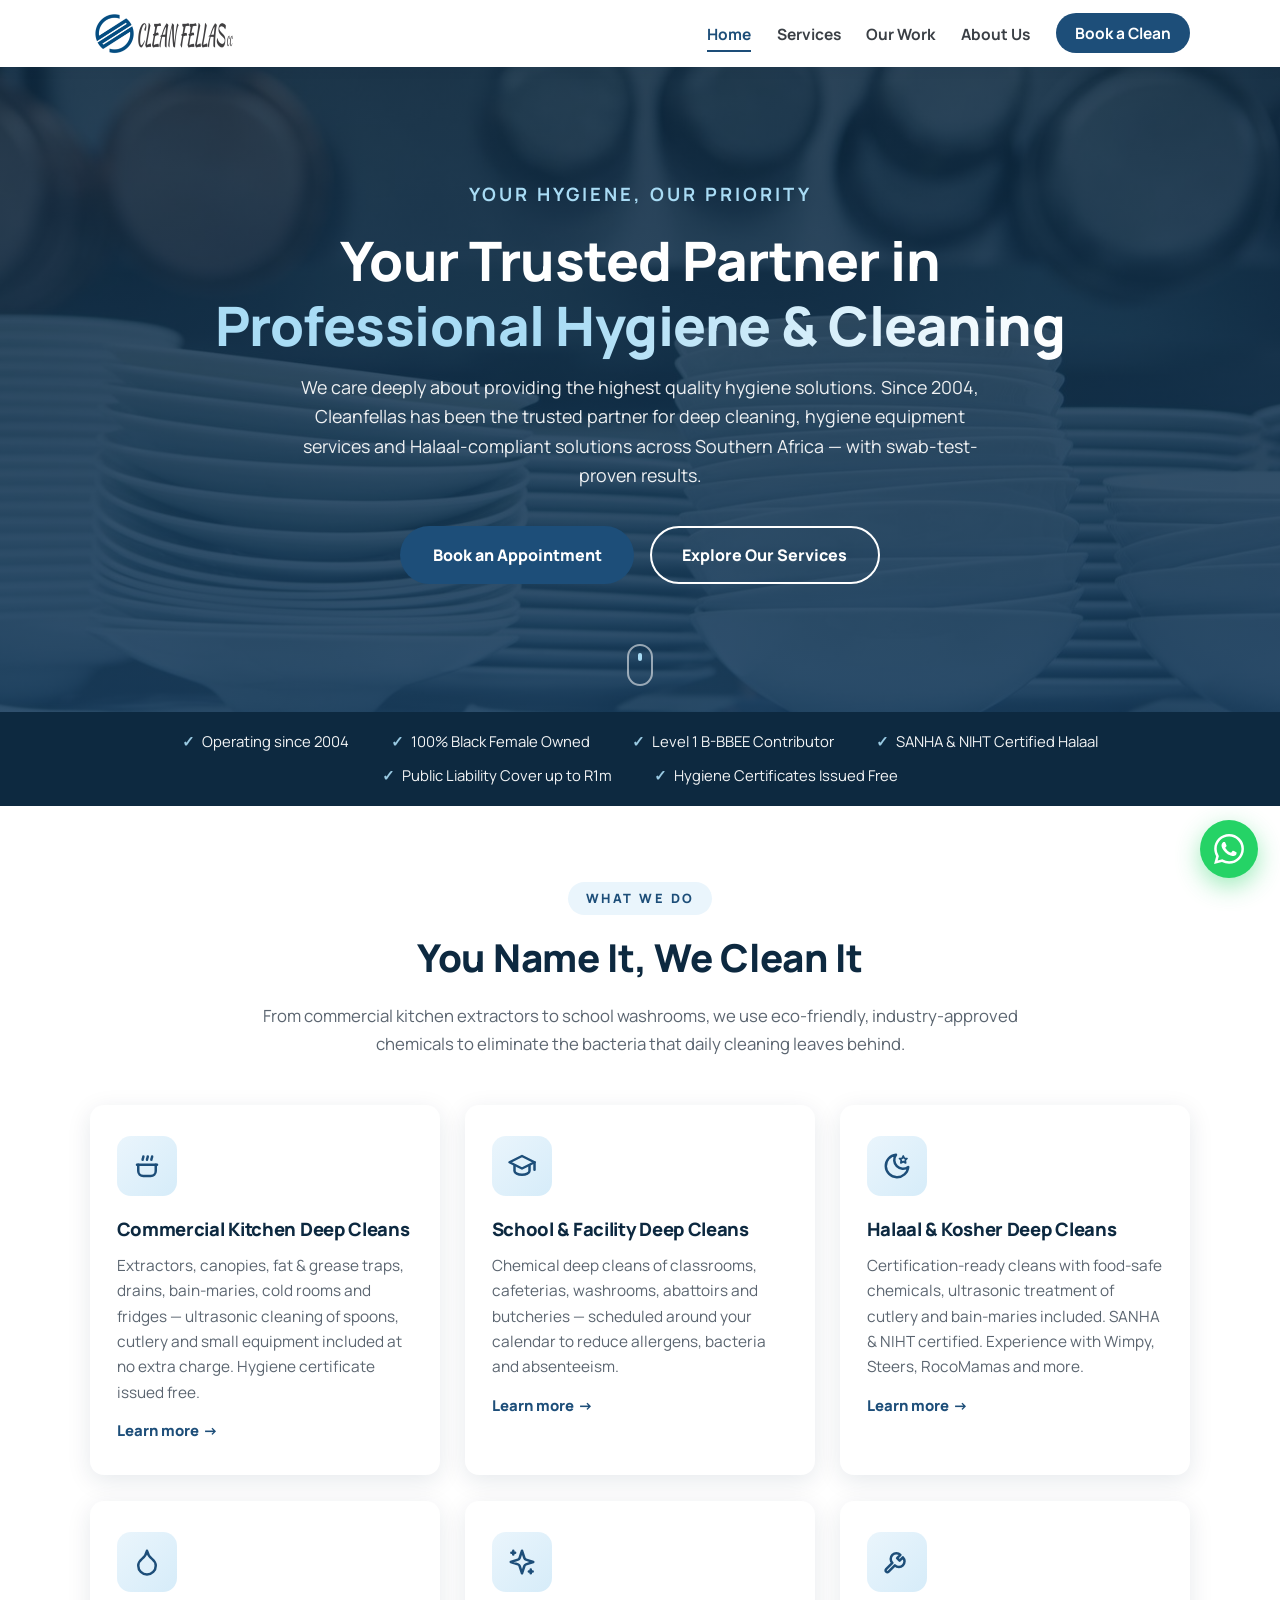
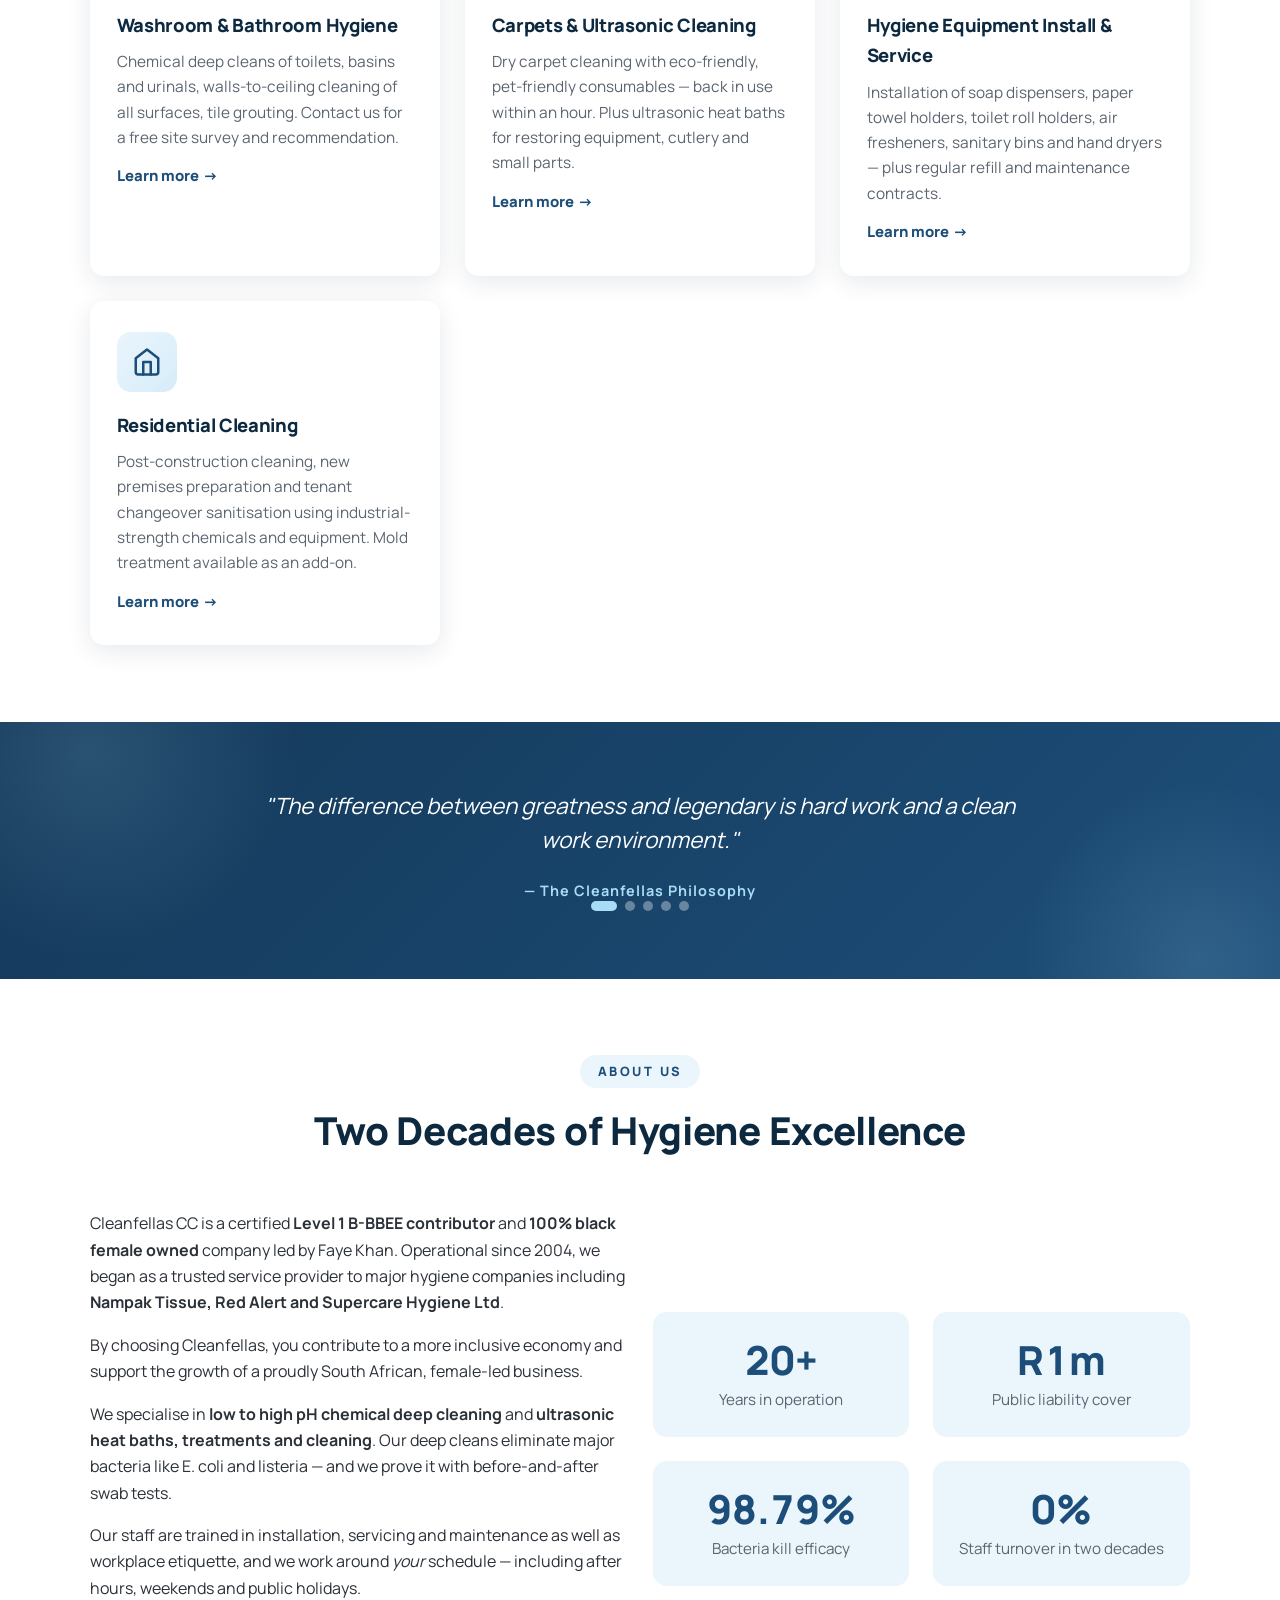
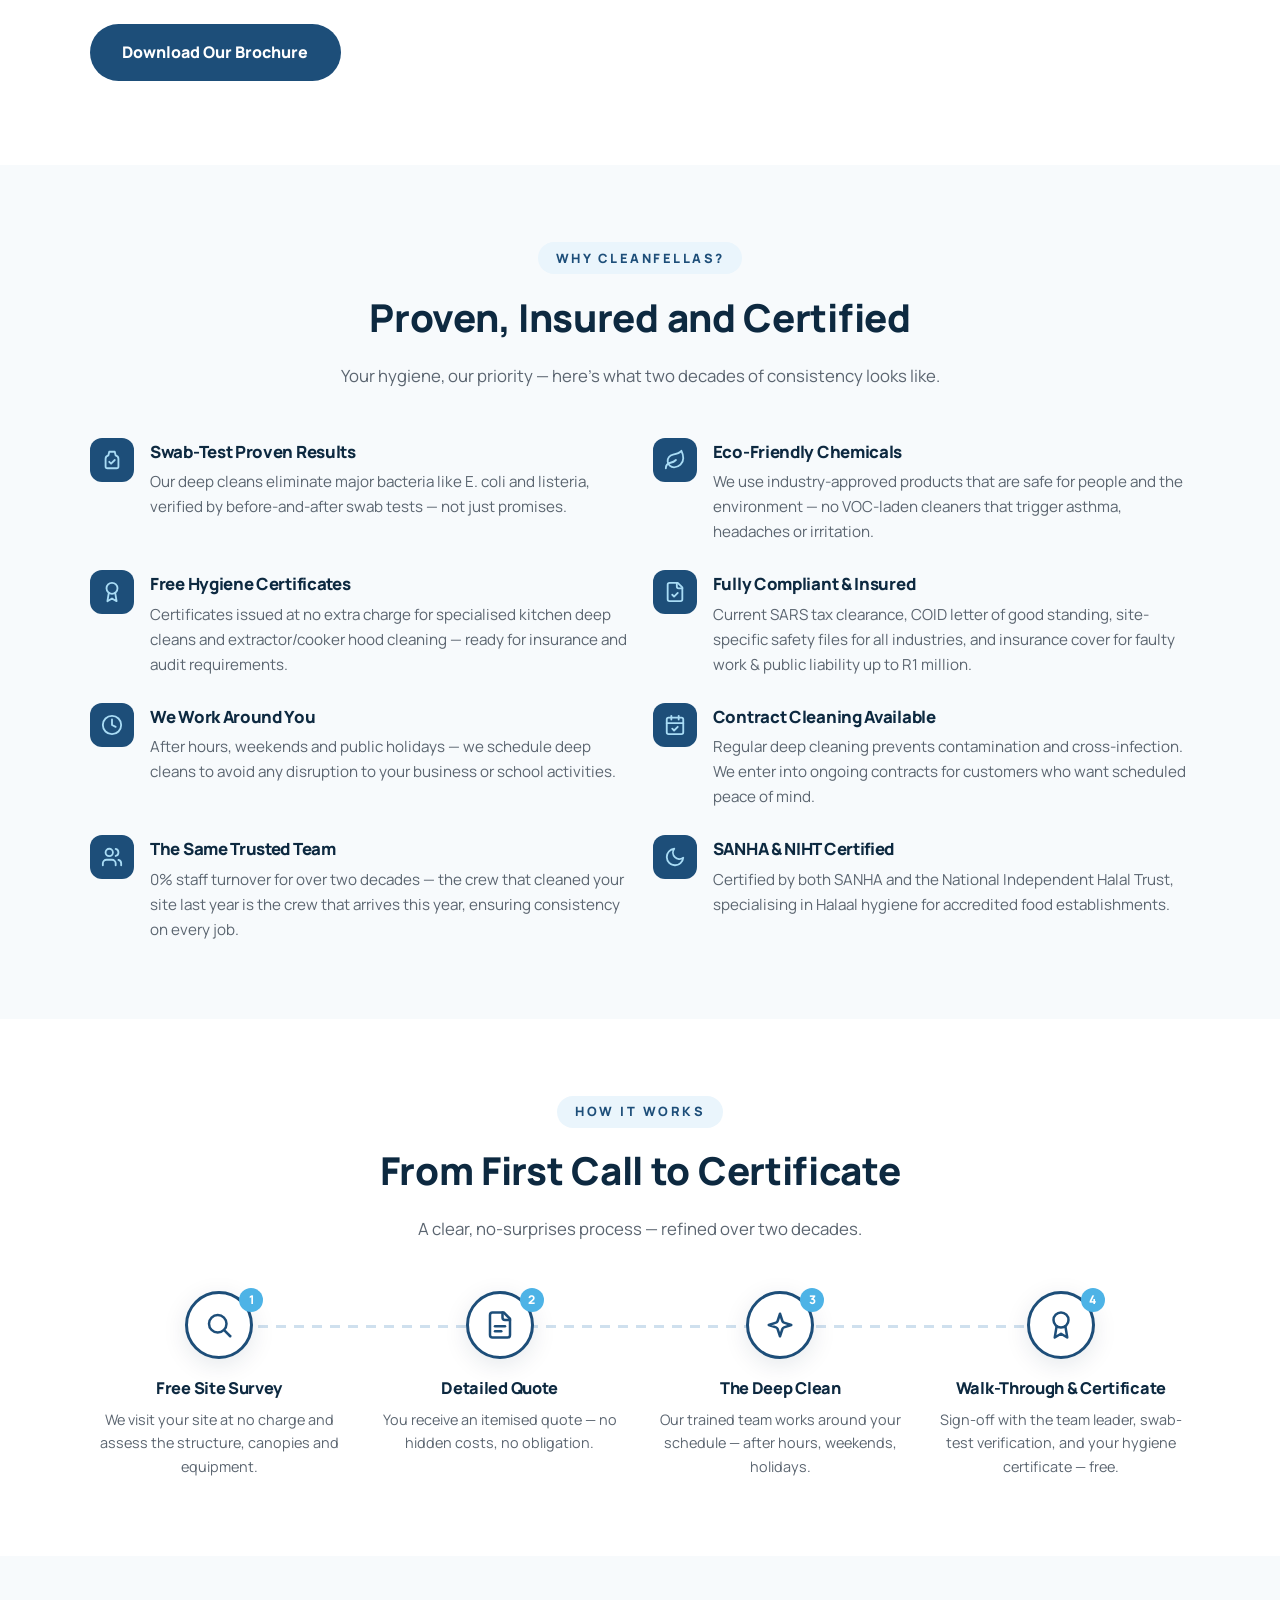
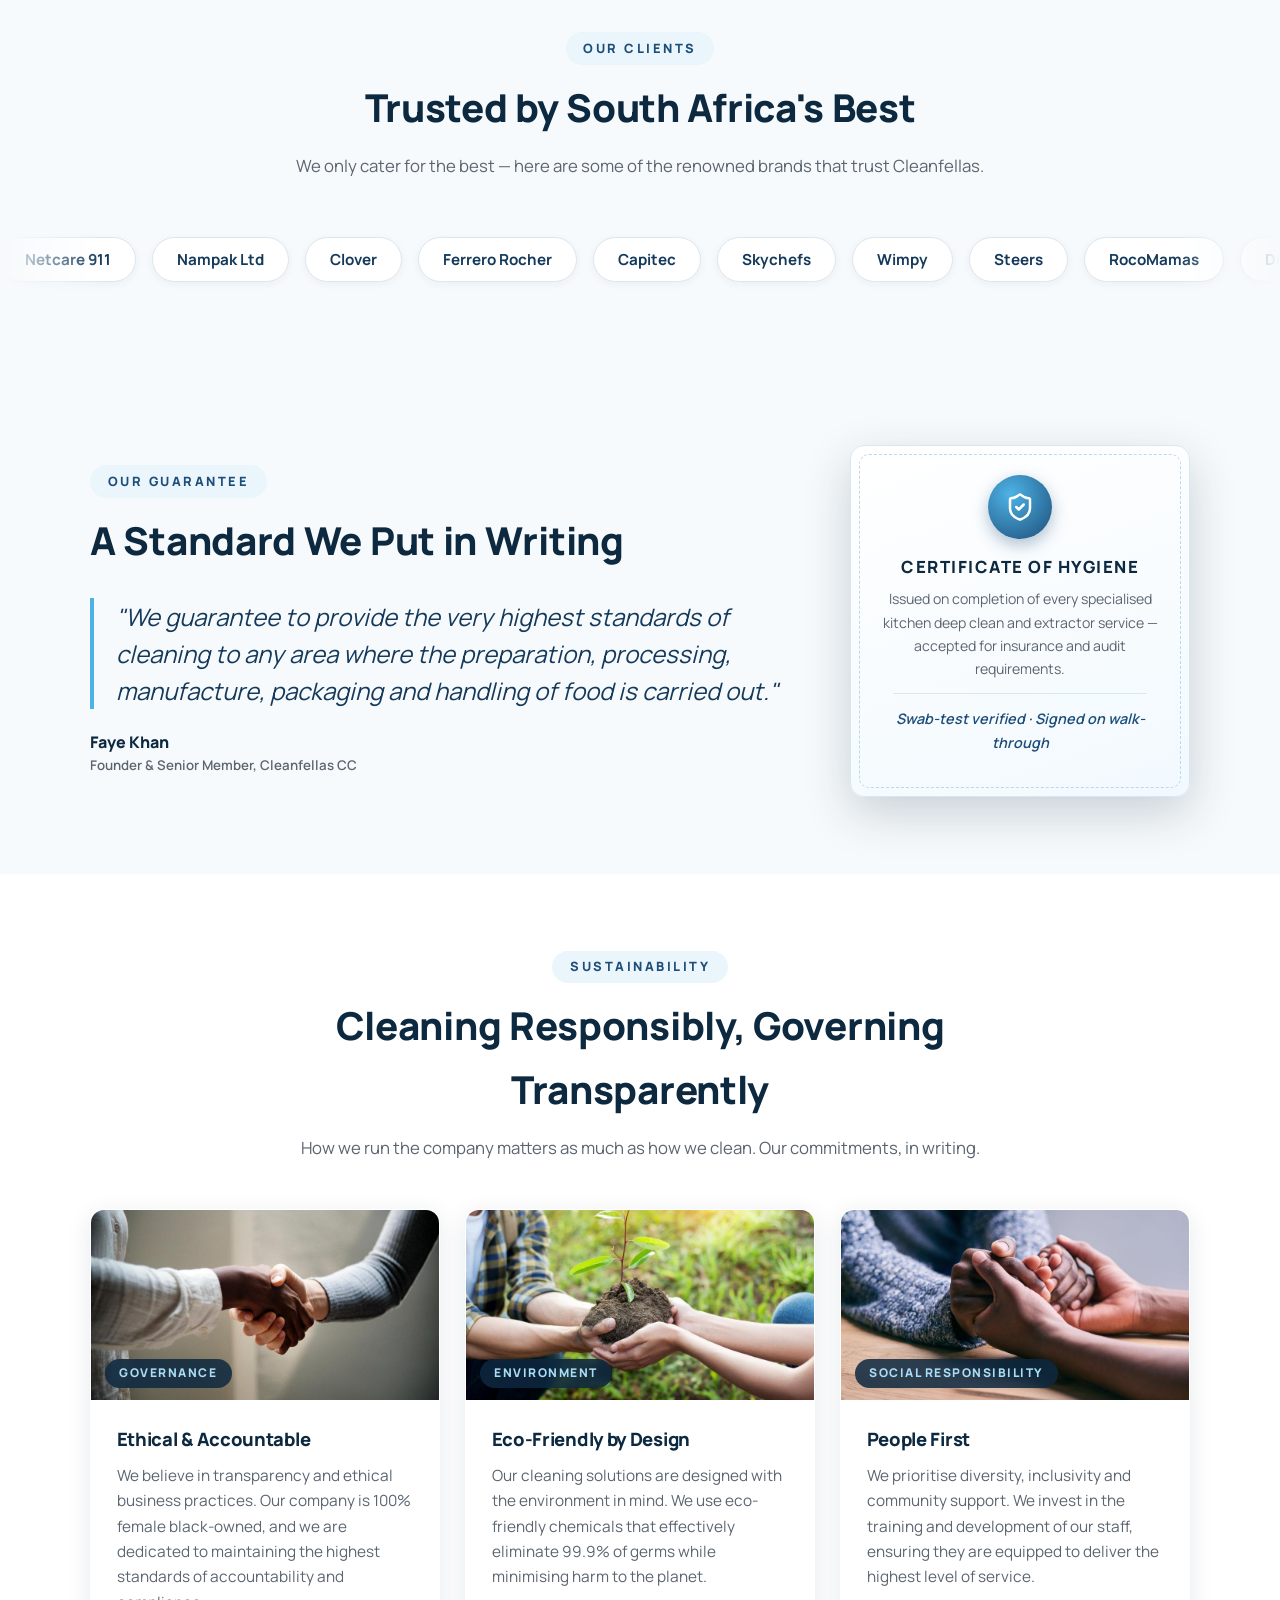
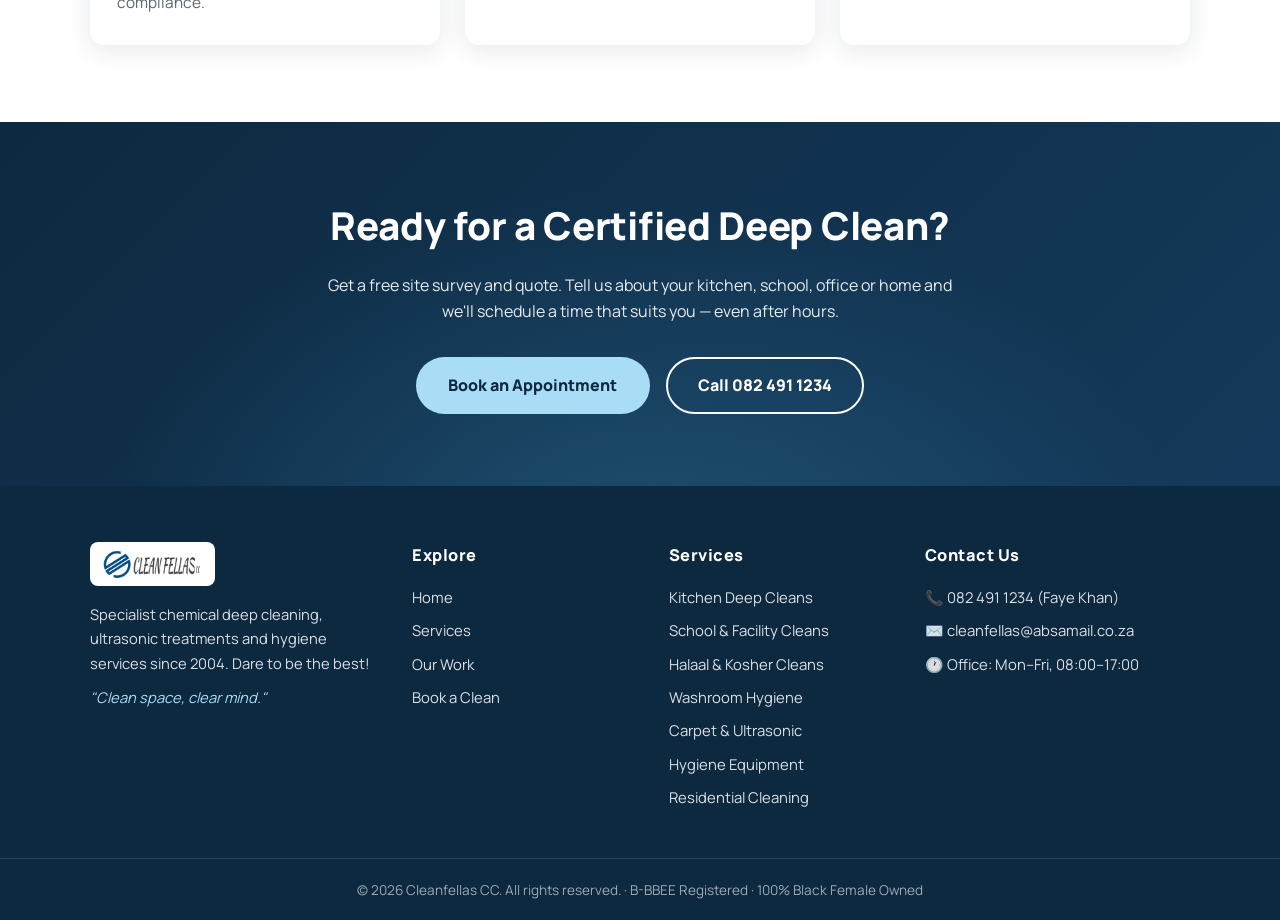
<file: website/index.html>
<!DOCTYPE html>
<html lang="en">
<head>
  <meta charset="UTF-8">
  <meta name="viewport" content="width=device-width, initial-scale=1.0">
  <!-- Google tag (gtag.js) -->
  <script async src="https://www.googletagmanager.com/gtag/js?id=G-QTN0TVMNST"></script>
  <script>
    window.dataLayer = window.dataLayer || [];
    function gtag(){dataLayer.push(arguments);}
    gtag('js', new Date());
    gtag('config', 'G-QTN0TVMNST');
    window.cfTrack = function (name, params) {
      window.dataLayer.push(Object.assign({ event: name }, params || {}));
    };
  </script>
  <script async src="https://www.googletagmanager.com/gtm.js?id=GTM-PLGRHM63"></script>
  <title>Cleanfellas CC | Deep Cleaning &amp; Hygiene Services — Benoni, Gauteng</title>
  <meta name="description" content="Cleanfellas CC — specialist chemical deep cleaning, hygiene equipment services and residential cleaning across Southern Africa since 2004. SANHA &amp; NIHT certified, Level 1 B-BBEE, 100% black female owned.">
  <meta name="keywords" content="deep cleaning Benoni, kitchen deep clean Gauteng, chemical deep clean, halaal deep clean SANHA NIHT, school deep cleaning, residential cleaning Gauteng, hygiene equipment services, extractor cleaning, Cleanfellas">
  <meta name="robots" content="index, follow">
  <meta name="geo.region" content="ZA-GP">
  <meta name="geo.placename" content="Benoni, Gauteng">
  <link rel="canonical" href="https://www.cleanfellas.co.za/">

  <!-- Open Graph -->
  <meta property="og:title" content="Cleanfellas CC | Deep Cleaning &amp; Hygiene Services, Benoni">
  <meta property="og:description" content="Trusted by Netcare 911, Nampak, Clover, Ferrero Rocher, Capitec and Skychefs. Chemical deep cleans and hygiene services since 2004.">
  <meta property="og:type" content="website">
  <meta property="og:url" content="https://www.cleanfellas.co.za/">
  <meta property="og:image" content="https://www.cleanfellas.co.za/assets/work-grill-after.jpg">
  <meta property="og:image:width" content="772">
  <meta property="og:image:height" content="1030">
  <meta property="og:site_name" content="Cleanfellas CC">
  <meta property="og:locale" content="en_ZA">

  <!-- Twitter Card -->
  <meta name="twitter:card" content="summary_large_image">
  <meta name="twitter:title" content="Cleanfellas CC | Deep Cleaning &amp; Hygiene Services, Benoni">
  <meta name="twitter:description" content="Specialist chemical deep cleaning, hygiene equipment services and residential cleaning across Southern Africa since 2004.">
  <meta name="twitter:image" content="https://www.cleanfellas.co.za/assets/work-grill-after.jpg">

  <link rel="icon" type="image/png" href="assets/logo-round.png">
  <link rel="preconnect" href="https://fonts.googleapis.com">
  <link rel="preconnect" href="https://fonts.gstatic.com" crossorigin>
  <link rel="dns-prefetch" href="//fonts.googleapis.com">
  <link rel="preload" as="image" href="assets/logo-horizontal.png">
  <link href="https://fonts.googleapis.com/css2?family=Manrope:wght@400;600;700;800&display=swap" rel="stylesheet">
  <link rel="stylesheet" href="css/style.css">

  <!-- Structured Data: LocalBusiness -->
  <script type="application/ld+json">
  {
    "@context": "https://schema.org",
    "@graph": [
      {
        "@type": ["LocalBusiness", "CleaningService"],
        "@id": "https://www.cleanfellas.co.za/#business",
        "name": "Cleanfellas CC",
        "description": "Specialist chemical deep cleaning, hygiene equipment installation and servicing, and residential cleaning across Southern Africa since 2004.",
        "url": "https://www.cleanfellas.co.za",
        "telephone": "+27824911234",
        "email": "cleanfellas@absamail.co.za",
        "openingHoursSpecification": [
          {
            "@type": "OpeningHoursSpecification",
            "dayOfWeek": ["Monday","Tuesday","Wednesday","Thursday","Friday"],
            "opens": "08:00",
            "closes": "17:00"
          }
        ],
        "areaServed": "Southern Africa",
        "logo": {
          "@type": "ImageObject",
          "url": "https://www.cleanfellas.co.za/assets/logo-horizontal.png",
          "width": 1200,
          "height": 367
        },
        "image": "https://www.cleanfellas.co.za/assets/work-grill-after.jpg",
        "hasOfferCatalog": {
          "@type": "OfferCatalog",
          "name": "Cleaning Services",
          "itemListElement": [
            {"@type": "Offer", "itemOffered": {"@type": "Service", "name": "Commercial Kitchen Deep Cleans"}},
            {"@type": "Offer", "itemOffered": {"@type": "Service", "name": "School & Facility Deep Cleans"}},
            {"@type": "Offer", "itemOffered": {"@type": "Service", "name": "Halaal & Kosher Deep Cleans"}},
            {"@type": "Offer", "itemOffered": {"@type": "Service", "name": "Washroom & Bathroom Hygiene"}},
            {"@type": "Offer", "itemOffered": {"@type": "Service", "name": "Carpets & Ultrasonic Cleaning"}},
            {"@type": "Offer", "itemOffered": {"@type": "Service", "name": "Hygiene Equipment Installation & Servicing"}},
            {"@type": "Offer", "itemOffered": {"@type": "Service", "name": "Residential Cleaning"}}
          ]
        },
        "founder": {
          "@type": "Person",
          "name": "Faye Khan",
          "jobTitle": "Founder & Senior Member"
        },
        "foundingDate": "2004",
        "slogan": "Your Hygiene, Our Priority"
      }
    ]
  }
  </script>
</head>
<body>

  <div class="scroll-progress" aria-hidden="true"></div>

  <header class="site-header">
    <nav class="nav-bar">
      <a class="brand" href="index.html"><img src="assets/logo-horizontal.png" alt="Cleanfellas CC logo" width="220" height="67" fetchpriority="high"></a>
      <button class="nav-toggle" aria-label="Toggle menu" aria-expanded="false">&#9776;</button>
      <ul class="nav-links">
        <li><a href="index.html" class="active">Home</a></li>
        <li><a href="services.html">Services</a></li>
        <li><a href="gallery.html">Our Work</a></li>
        <li><a href="index.html#about">About Us</a></li>
        <li><a href="booking.html" class="btn-nav">Book a Clean</a></li>
      </ul>
    </nav>
  </header>

  <!-- HERO -->
  <section class="hero">
    <div class="bubbles" aria-hidden="true">
      <span></span><span></span><span></span><span></span><span></span>
      <span></span><span></span><span></span><span></span><span></span>
    </div>
    <div class="hero-inner">
      <p class="tagline">Your Hygiene, Our Priority</p>
      <h1>Your Trusted Partner in<br><span class="accent">Professional Hygiene &amp; Cleaning</span></h1>
      <p class="sub">We care deeply about providing the highest quality hygiene solutions. Since 2004, Cleanfellas has been the trusted partner for deep cleaning, hygiene equipment services and Halaal-compliant solutions across Southern Africa — with swab-test-proven results.</p>
      <div class="hero-actions">
        <a href="booking.html" class="btn btn-primary">Book an Appointment</a>
        <a href="services.html" class="btn btn-outline">Explore Our Services</a>
      </div>
    </div>
    <div class="scroll-cue" aria-hidden="true"></div>
  </section>

  <!-- TRUST STRIP -->
  <div class="trust-strip">
    <div class="container">
      <span><span class="tick">✓</span> Operating since 2004</span>
      <span><span class="tick">✓</span> 100% Black Female Owned</span>
      <span><span class="tick">✓</span> Level 1 B-BBEE Contributor</span>
      <span><span class="tick">✓</span> SANHA &amp; NIHT Certified Halaal</span>
      <span><span class="tick">✓</span> Public Liability Cover up to R1m</span>
      <span><span class="tick">✓</span> Hygiene Certificates Issued Free</span>
    </div>
  </div>

  <!-- SERVICES OVERVIEW -->
  <section class="section" id="services">
    <div class="container">
      <div class="section-head reveal">
        <p class="eyebrow">What We Do</p>
        <h2>You Name It, We Clean It</h2>
        <p>From commercial kitchen extractors to school washrooms, we use eco-friendly, industry-approved chemicals to eliminate the bacteria that daily cleaning leaves behind.</p>
      </div>
      <div class="grid cols-3">
        <div class="card reveal" style="--d:0s">
          <div class="icon">
            <svg viewBox="0 0 24 24" fill="none" stroke="currentColor" stroke-width="2" stroke-linecap="round" stroke-linejoin="round"><path d="M4 11h16"/><path d="M5 11v5a4 4 0 0 0 4 4h6a4 4 0 0 0 4-4v-5"/><path d="M8.5 7c0-1 .6-1.6.6-2.6"/><path d="M12 7c0-1 .6-1.6.6-2.6"/><path d="M15.5 7c0-1 .6-1.6.6-2.6"/></svg>
          </div>
          <h3>Commercial Kitchen Deep Cleans</h3>
          <p>Extractors, canopies, fat &amp; grease traps, drains, bain-maries, cold rooms and fridges — ultrasonic cleaning of spoons, cutlery and small equipment included at no extra charge. Hygiene certificate issued free.</p>
          <a class="learn" href="services.html#kitchens">Learn more <span class="arr">→</span></a>
        </div>
        <div class="card reveal" style="--d:0.1s">
          <div class="icon">
            <svg viewBox="0 0 24 24" fill="none" stroke="currentColor" stroke-width="2" stroke-linecap="round" stroke-linejoin="round"><path d="M22 9 12 4 2 9l10 5 10-5z"/><path d="M6 11.5V16c0 1.5 2.7 3 6 3s6-1.5 6-3v-4.5"/><path d="M22 9v6"/></svg>
          </div>
          <h3>School &amp; Facility Deep Cleans</h3>
          <p>Chemical deep cleans of classrooms, cafeterias, washrooms, abattoirs and butcheries — scheduled around your calendar to reduce allergens, bacteria and absenteeism.</p>
          <a class="learn" href="services.html#schools">Learn more <span class="arr">→</span></a>
        </div>
        <div class="card reveal" style="--d:0.2s">
          <div class="icon">
            <svg viewBox="0 0 24 24" fill="none" stroke="currentColor" stroke-width="2" stroke-linecap="round" stroke-linejoin="round"><path d="M21 12.8A9 9 0 1 1 11.2 3a7 7 0 0 0 9.8 9.8z"/><path d="m17 4 .9 1.9L20 6l-1.4 1.4.3 2.1-1.9-1-1.9 1 .3-2.1L14 6l2.1-.1z" stroke-width="1.4"/></svg>
          </div>
          <h3>Halaal &amp; Kosher Deep Cleans</h3>
          <p>Certification-ready cleans with food-safe chemicals, ultrasonic treatment of cutlery and bain-maries included. SANHA &amp; NIHT certified. Experience with Wimpy, Steers, RocoMamas and more.</p>
          <a class="learn" href="services.html#halaal">Learn more <span class="arr">→</span></a>
        </div>
        <div class="card reveal" style="--d:0s">
          <div class="icon">
            <svg viewBox="0 0 24 24" fill="none" stroke="currentColor" stroke-width="2" stroke-linecap="round" stroke-linejoin="round"><path d="M12 22a7 7 0 0 0 7-7c0-2-1-3.9-3-5.5s-3.5-4-4-6.5c-.5 2.5-2 4.9-4 6.5C6 11.1 5 13 5 15a7 7 0 0 0 7 7z"/></svg>
          </div>
          <h3>Washroom &amp; Bathroom Hygiene</h3>
          <p>Chemical deep cleans of toilets, basins and urinals, walls-to-ceiling cleaning of all surfaces, tile grouting. Contact us for a free site survey and recommendation.</p>
          <a class="learn" href="services.html#washrooms">Learn more <span class="arr">→</span></a>
        </div>
        <div class="card reveal" style="--d:0.1s">
          <div class="icon">
            <svg viewBox="0 0 24 24" fill="none" stroke="currentColor" stroke-width="2" stroke-linecap="round" stroke-linejoin="round"><path d="M12 3l1.9 5.8a2 2 0 0 0 1.3 1.3L21 12l-5.8 1.9a2 2 0 0 0-1.3 1.3L12 21l-1.9-5.8a2 2 0 0 0-1.3-1.3L3 12l5.8-1.9a2 2 0 0 0 1.3-1.3L12 3z"/><path d="M5 3v3"/><path d="M19 18v3"/><path d="M3.5 4.5h3"/><path d="M17.5 19.5h3"/></svg>
          </div>
          <h3>Carpets &amp; Ultrasonic Cleaning</h3>
          <p>Dry carpet cleaning with eco-friendly, pet-friendly consumables — back in use within an hour. Plus ultrasonic heat baths for restoring equipment, cutlery and small parts.</p>
          <a class="learn" href="services.html#carpets">Learn more <span class="arr">→</span></a>
        </div>
        <div class="card reveal" style="--d:0.2s">
          <div class="icon">
            <svg viewBox="0 0 24 24" fill="none" stroke="currentColor" stroke-width="2" stroke-linecap="round" stroke-linejoin="round"><path d="M14.7 6.3a4.5 4.5 0 0 0-6.4 6.4l-5 5a1.4 1.4 0 0 0 2 2l5-5a4.5 4.5 0 0 0 6.4-6.4l-2.6 2.6-2-2 2.6-2.6z"/></svg>
          </div>
          <h3>Hygiene Equipment Install &amp; Service</h3>
          <p>Installation of soap dispensers, paper towel holders, toilet roll holders, air fresheners, sanitary bins and hand dryers — plus regular refill and maintenance contracts.</p>
          <a class="learn" href="services.html#hygiene-equipment">Learn more <span class="arr">→</span></a>
        </div>
        <div class="card reveal" style="--d:0s">
          <div class="icon">
            <svg viewBox="0 0 24 24" fill="none" stroke="currentColor" stroke-width="2" stroke-linecap="round" stroke-linejoin="round"><path d="M3 9l9-7 9 7v11a2 2 0 0 1-2 2H5a2 2 0 0 1-2-2z"/><polyline points="9 22 9 12 15 12 15 22"/></svg>
          </div>
          <h3>Residential Cleaning</h3>
          <p>Post-construction cleaning, new premises preparation and tenant changeover sanitisation using industrial-strength chemicals and equipment. Mold treatment available as an add-on.</p>
          <a class="learn" href="services.html#residential">Learn more <span class="arr">→</span></a>
        </div>
      </div>
    </div>
  </section>

  <!-- ROTATING QUOTE / FACTS BAND -->
  <section class="quote-band">
    <div class="fact-rotator">
      <blockquote class="fact">
        <p>"The difference between greatness and legendary is hard work and a clean work environment."</p>
        <cite>— The Cleanfellas Philosophy</cite>
      </blockquote>
      <blockquote class="fact">
        <p>22 million sick days are taken each year due to the common cold alone — regular deep cleaning helps stop the spread.</p>
        <cite>— Centers for Disease Control &amp; Prevention</cite>
      </blockquote>
      <blockquote class="fact">
        <p>An average classroom water fountain spigot carries more germs than a toilet seat.</p>
        <cite>— NSF International Germ Study</cite>
      </blockquote>
      <blockquote class="fact">
        <p>Indoor air can be 2–5 times more polluted than the air outside — eco-friendly cleaning products make the difference.</p>
        <cite>— U.S. Environmental Protection Agency</cite>
      </blockquote>
      <blockquote class="fact">
        <p>A clean school environment delivers a 3–5% improvement in learning ability and test scores.</p>
        <cite>— Greening America's Schools: Costs and Benefits</cite>
      </blockquote>
    </div>
    <div class="fact-dots" role="tablist" aria-label="Hygiene facts"></div>
  </section>

  <!-- ABOUT -->
  <section class="section" id="about">
    <div class="container">
      <div class="section-head reveal">
        <p class="eyebrow">About Us</p>
        <h2>Two Decades of Hygiene Excellence</h2>
      </div>
      <div class="grid cols-2" style="align-items:center;">
        <div class="reveal reveal-left">
          <p style="margin-bottom:1rem;">Cleanfellas CC is a certified <strong>Level 1 B-BBEE contributor</strong> and <strong>100% black female owned</strong> company led by Faye Khan. Operational since 2004, we began as a trusted service provider to major hygiene companies including <strong>Nampak Tissue, Red Alert and Supercare Hygiene Ltd</strong>.</p>
          <p style="margin-bottom:1rem;">By choosing Cleanfellas, you contribute to a more inclusive economy and support the growth of a proudly South African, female-led business.</p>
          <p style="margin-bottom:1rem;">We specialise in <strong>low to high pH chemical deep cleaning</strong> and <strong>ultrasonic heat baths, treatments and cleaning</strong>. Our deep cleans eliminate major bacteria like E. coli and listeria — and we prove it with before-and-after swab tests.</p>
          <p style="margin-bottom:1.4rem;">Our staff are trained in installation, servicing and maintenance as well as workplace etiquette, and we work around <em>your</em> schedule — including after hours, weekends and public holidays.</p>
          <a href="assets/cleanfellas-brochure.pdf" class="btn btn-primary" download>Download Our Brochure</a>
        </div>
        <div class="stats reveal reveal-right">
          <div class="stat"><div class="num"><span class="count" data-target="20" data-suffix="+">0+</span></div><div class="label">Years in operation</div></div>
          <div class="stat"><div class="num">R1m</div><div class="label">Public liability cover</div></div>
          <div class="stat"><div class="num"><span class="count" data-target="99.99" data-decimals="2" data-suffix="%">0%</span></div><div class="label">Bacteria kill efficacy</div></div>
          <div class="stat"><div class="num">0%</div><div class="label">Staff turnover in two decades</div></div>
        </div>
      </div>
    </div>
  </section>

  <!-- WHY CHOOSE US -->
  <section class="section alt">
    <div class="container">
      <div class="section-head reveal">
        <p class="eyebrow">Why Cleanfellas?</p>
        <h2>Proven, Insured and Certified</h2>
        <p>Your hygiene, our priority — here's what two decades of consistency looks like.</p>
      </div>
      <div class="grid cols-2">
        <div class="feature reveal" style="--d:0s">
          <div class="tick-badge">
            <svg viewBox="0 0 24 24" fill="none" stroke="currentColor" stroke-width="2" stroke-linecap="round" stroke-linejoin="round"><path d="M9 3h6l1 4c1.7.6 3 1.6 3 3.5V19a2 2 0 0 1-2 2H7a2 2 0 0 1-2-2v-8.5C5 8.6 6.3 7.6 8 7l1-4z"/><path d="m9 14 2 2 4-4"/></svg>
          </div>
          <div>
            <h3>Swab-Test Proven Results</h3>
            <p>Our deep cleans eliminate major bacteria like E. coli and listeria, verified by before-and-after swab tests — not just promises.</p>
          </div>
        </div>
        <div class="feature reveal" style="--d:0.08s">
          <div class="tick-badge">
            <svg viewBox="0 0 24 24" fill="none" stroke="currentColor" stroke-width="2" stroke-linecap="round" stroke-linejoin="round"><path d="M11 20A7 7 0 0 1 9.8 6.1C15.5 5 17 4.48 19 2c1 2 2 4.18 2 8 0 5.5-4.78 10-10 10z"/><path d="M2 21c0-3 1.85-5.36 5.08-6C9.5 14.52 12 13 13 12"/></svg>
          </div>
          <div>
            <h3>Eco-Friendly Chemicals</h3>
            <p>We use industry-approved products that are safe for people and the environment — no VOC-laden cleaners that trigger asthma, headaches or irritation.</p>
          </div>
        </div>
        <div class="feature reveal" style="--d:0.16s">
          <div class="tick-badge">
            <svg viewBox="0 0 24 24" fill="none" stroke="currentColor" stroke-width="2" stroke-linecap="round" stroke-linejoin="round"><circle cx="12" cy="8" r="6"/><path d="M15.5 12.9 17 22l-5-3-5 3 1.5-9.1"/></svg>
          </div>
          <div>
            <h3>Free Hygiene Certificates</h3>
            <p>Certificates issued at no extra charge for specialised kitchen deep cleans and extractor/cooker hood cleaning — ready for insurance and audit requirements.</p>
          </div>
        </div>
        <div class="feature reveal" style="--d:0.24s">
          <div class="tick-badge">
            <svg viewBox="0 0 24 24" fill="none" stroke="currentColor" stroke-width="2" stroke-linecap="round" stroke-linejoin="round"><path d="M15 2H6a2 2 0 0 0-2 2v16a2 2 0 0 0 2 2h12a2 2 0 0 0 2-2V7z"/><path d="M14 2v4a2 2 0 0 0 2 2h4"/><path d="m9 15 2 2 4-4"/></svg>
          </div>
          <div>
            <h3>Fully Compliant &amp; Insured</h3>
            <p>Current SARS tax clearance, COID letter of good standing, site-specific safety files for all industries, and insurance cover for faulty work &amp; public liability up to R1 million.</p>
          </div>
        </div>
        <div class="feature reveal" style="--d:0.32s">
          <div class="tick-badge">
            <svg viewBox="0 0 24 24" fill="none" stroke="currentColor" stroke-width="2" stroke-linecap="round" stroke-linejoin="round"><circle cx="12" cy="12" r="10"/><polyline points="12 6 12 12 16 14"/></svg>
          </div>
          <div>
            <h3>We Work Around You</h3>
            <p>After hours, weekends and public holidays — we schedule deep cleans to avoid any disruption to your business or school activities.</p>
          </div>
        </div>
        <div class="feature reveal" style="--d:0.4s">
          <div class="tick-badge">
            <svg viewBox="0 0 24 24" fill="none" stroke="currentColor" stroke-width="2" stroke-linecap="round" stroke-linejoin="round"><rect x="3" y="4" width="18" height="18" rx="2"/><line x1="16" y1="2" x2="16" y2="6"/><line x1="8" y1="2" x2="8" y2="6"/><line x1="3" y1="10" x2="21" y2="10"/><path d="m9 16 2 2 4-4"/></svg>
          </div>
          <div>
            <h3>Contract Cleaning Available</h3>
            <p>Regular deep cleaning prevents contamination and cross-infection. We enter into ongoing contracts for customers who want scheduled peace of mind.</p>
          </div>
        </div>
        <div class="feature reveal" style="--d:0.48s">
          <div class="tick-badge">
            <svg viewBox="0 0 24 24" fill="none" stroke="currentColor" stroke-width="2" stroke-linecap="round" stroke-linejoin="round"><path d="M16 21v-2a4 4 0 0 0-4-4H6a4 4 0 0 0-4 4v2"/><circle cx="9" cy="7" r="4"/><path d="M22 21v-2a4 4 0 0 0-3-3.87"/><path d="M16 3.13a4 4 0 0 1 0 7.75"/></svg>
          </div>
          <div>
            <h3>The Same Trusted Team</h3>
            <p>0% staff turnover for over two decades — the crew that cleaned your site last year is the crew that arrives this year, ensuring consistency on every job.</p>
          </div>
        </div>
        <div class="feature reveal" style="--d:0.56s">
          <div class="tick-badge">
            <svg viewBox="0 0 24 24" fill="none" stroke="currentColor" stroke-width="2" stroke-linecap="round" stroke-linejoin="round"><path d="M21 12.8A9 9 0 1 1 11.2 3a7 7 0 0 0 9.8 9.8z"/></svg>
          </div>
          <div>
            <h3>SANHA &amp; NIHT Certified</h3>
            <p>Certified by both SANHA and the National Independent Halal Trust, specialising in Halaal hygiene for accredited food establishments.</p>
          </div>
        </div>
      </div>
    </div>
  </section>

  <!-- HOW IT WORKS -->
  <section class="section">
    <div class="container">
      <div class="section-head reveal">
        <p class="eyebrow">How It Works</p>
        <h2>From First Call to Certificate</h2>
        <p>A clear, no-surprises process — refined over two decades.</p>
      </div>
      <div class="timeline">
        <div class="tl-step reveal" style="--d:0s">
          <div class="bubble"><span class="n">1</span>
            <svg viewBox="0 0 24 24" fill="none" stroke="currentColor" stroke-width="2" stroke-linecap="round" stroke-linejoin="round"><circle cx="11" cy="11" r="7"/><path d="m21 21-4.3-4.3"/></svg>
          </div>
          <h3>Free Site Survey</h3>
          <p>We visit your site at no charge and assess the structure, canopies and equipment.</p>
        </div>
        <div class="tl-step reveal" style="--d:0.12s">
          <div class="bubble"><span class="n">2</span>
            <svg viewBox="0 0 24 24" fill="none" stroke="currentColor" stroke-width="2" stroke-linecap="round" stroke-linejoin="round"><path d="M15 2H6a2 2 0 0 0-2 2v16a2 2 0 0 0 2 2h12a2 2 0 0 0 2-2V7z"/><path d="M14 2v4a2 2 0 0 0 2 2h4"/><path d="M8 13h8"/><path d="M8 17h5"/></svg>
          </div>
          <h3>Detailed Quote</h3>
          <p>You receive an itemised quote — no hidden costs, no obligation.</p>
        </div>
        <div class="tl-step reveal" style="--d:0.24s">
          <div class="bubble"><span class="n">3</span>
            <svg viewBox="0 0 24 24" fill="none" stroke="currentColor" stroke-width="2" stroke-linecap="round" stroke-linejoin="round"><path d="M12 3l1.9 5.8a2 2 0 0 0 1.3 1.3L21 12l-5.8 1.9a2 2 0 0 0-1.3 1.3L12 21l-1.9-5.8a2 2 0 0 0-1.3-1.3L3 12l5.8-1.9a2 2 0 0 0 1.3-1.3L12 3z"/></svg>
          </div>
          <h3>The Deep Clean</h3>
          <p>Our trained team works around your schedule — after hours, weekends, holidays.</p>
        </div>
        <div class="tl-step reveal" style="--d:0.36s">
          <div class="bubble"><span class="n">4</span>
            <svg viewBox="0 0 24 24" fill="none" stroke="currentColor" stroke-width="2" stroke-linecap="round" stroke-linejoin="round"><circle cx="12" cy="8" r="6"/><path d="M15.5 12.9 17 22l-5-3-5 3 1.5-9.1"/></svg>
          </div>
          <h3>Walk-Through &amp; Certificate</h3>
          <p>Sign-off with the team leader, swab-test verification, and your hygiene certificate — free.</p>
        </div>
      </div>
    </div>
  </section>

  <!-- CLIENTS -->
  <section class="section alt">
    <div class="container">
      <div class="section-head reveal">
        <p class="eyebrow">Our Clients</p>
        <h2>Trusted by South Africa's Best</h2>
        <p>We only cater for the best — here are some of the renowned brands that trust Cleanfellas.</p>
      </div>
    </div>
    <div class="marquee reveal" aria-label="Client list">
      <div class="marquee-track">
        <span>Netcare 911</span><span>Nampak Ltd</span><span>Clover</span><span>Ferrero Rocher</span>
        <span>Capitec</span><span>Skychefs</span><span>Wimpy</span><span>Steers</span>
        <span>RocoMamas</span><span>Debonairs</span><span>Fishaways</span><span>Life Healthcare</span>
        <span>Sun City Convention Centre</span><span>Shell Franchises</span>
        <!-- duplicate set for seamless loop -->
        <span aria-hidden="true">Netcare 911</span><span aria-hidden="true">Nampak Ltd</span><span aria-hidden="true">Clover</span><span aria-hidden="true">Ferrero Rocher</span>
        <span aria-hidden="true">Capitec</span><span aria-hidden="true">Skychefs</span><span aria-hidden="true">Wimpy</span><span aria-hidden="true">Steers</span>
        <span aria-hidden="true">RocoMamas</span><span aria-hidden="true">Debonairs</span><span aria-hidden="true">Fishaways</span><span aria-hidden="true">Life Healthcare</span>
        <span aria-hidden="true">Sun City Convention Centre</span><span aria-hidden="true">Shell Franchises</span>
      </div>
    </div>
  </section>

  <!-- GUARANTEE -->
  <section class="section guarantee">
    <div class="container guarantee-inner">
      <div class="reveal reveal-left">
        <div class="section-head" style="text-align:left; margin:0 0 1.6rem;">
          <p class="eyebrow">Our Guarantee</p>
          <h2>A Standard We Put in Writing</h2>
        </div>
        <blockquote>"We guarantee to provide the very highest standards of cleaning to any area where the preparation, processing, manufacture, packaging and handling of food is carried out."</blockquote>
        <p class="who">Faye Khan <small>Founder &amp; Senior Member, Cleanfellas CC</small></p>
      </div>
      <div class="cert-card reveal reveal-right">
        <div class="seal">
          <svg viewBox="0 0 24 24" fill="none" stroke="currentColor" stroke-width="2" stroke-linecap="round" stroke-linejoin="round"><path d="M20 13c0 5-3.5 7.5-7.7 9a.6.6 0 0 1-.6 0C7.5 20.5 4 18 4 13V6a1 1 0 0 1 1-1c2 0 4.5-1.2 6.24-2.72a1.2 1.2 0 0 1 1.52 0C14.51 3.81 17 5 19 5a1 1 0 0 1 1 1z"/><path d="m9 12 2 2 4-4"/></svg>
        </div>
        <h3>Certificate of Hygiene</h3>
        <p>Issued on completion of every specialised kitchen deep clean and extractor service — accepted for insurance and audit requirements.</p>
        <div class="line"></div>
        <p class="sig">Swab-test verified &middot; Signed on walk-through</p>
      </div>
    </div>
  </section>

  <!-- SUSTAINABILITY / ESG -->
  <section class="section">
    <div class="container">
      <div class="section-head reveal">
        <p class="eyebrow">Sustainability</p>
        <h2>Cleaning Responsibly, Governing Transparently</h2>
        <p>How we run the company matters as much as how we clean. Our commitments, in writing.</p>
      </div>
      <div class="grid cols-3">
        <div class="card esg-card reveal" style="--d:0s">
          <div class="photo">
            <img src="assets/esg-governance.jpg" alt="A handshake between business partners" width="900" height="620" loading="lazy">
            <span class="pill">Governance</span>
          </div>
          <div class="body">
            <h3>Ethical &amp; Accountable</h3>
            <p>We believe in transparency and ethical business practices. Our company is 100% female black-owned, and we are dedicated to maintaining the highest standards of accountability and compliance.</p>
          </div>
        </div>
        <div class="card esg-card reveal" style="--d:0.1s">
          <div class="photo">
            <img src="assets/esg-environment.jpg" alt="Hands planting a young tree" width="900" height="620" loading="lazy">
            <span class="pill">Environment</span>
          </div>
          <div class="body">
            <h3>Eco-Friendly by Design</h3>
            <p>Our cleaning solutions are designed with the environment in mind. We use eco-friendly chemicals that effectively eliminate 99.9% of germs while minimising harm to the planet.</p>
          </div>
        </div>
        <div class="card esg-card reveal" style="--d:0.2s">
          <div class="photo">
            <img src="assets/esg-social.jpg" alt="Hands joined together in unity" width="900" height="620" loading="lazy">
            <span class="pill">Social Responsibility</span>
          </div>
          <div class="body">
            <h3>People First</h3>
            <p>We prioritise diversity, inclusivity and community support. We invest in the training and development of our staff, ensuring they are equipped to deliver the highest level of service.</p>
          </div>
        </div>
      </div>
    </div>
  </section>

  <!-- CTA -->
  <section class="cta-band">
    <h2 class="reveal">Ready for a Certified Deep Clean?</h2>
    <p class="reveal" style="--d:0.1s">Get a free site survey and quote. Tell us about your kitchen, school, office or home and we'll schedule a time that suits you — even after hours.</p>
    <div class="hero-actions reveal" style="--d:0.2s">
      <a href="booking.html" class="btn btn-primary" style="background:var(--sky); color:var(--navy-darker);">Book an Appointment</a>
      <a href="tel:0824911234" class="btn btn-outline">Call 082 491 1234</a>
    </div>
  </section>

  <!-- FOOTER -->
  <footer class="site-footer">
    <div class="container footer-grid">
      <div class="footer-brand">
        <img src="assets/logo-horizontal.png" alt="Cleanfellas CC logo" width="220" height="67" loading="lazy">
        <p>Specialist chemical deep cleaning, ultrasonic treatments and hygiene services since 2004. Dare to be the best!</p>
        <p class="footer-tagline">"Clean space, clear mind."</p>
      </div>
      <div>
        <h4>Explore</h4>
        <ul>
          <li><a href="index.html">Home</a></li>
          <li><a href="services.html">Services</a></li>
          <li><a href="gallery.html">Our Work</a></li>
          <li><a href="booking.html">Book a Clean</a></li>
        </ul>
      </div>
      <div class="footer-services">
        <h4>Services</h4>
        <ul>
          <li><a href="services.html#kitchens">Kitchen Deep Cleans</a></li>
          <li><a href="services.html#schools">School &amp; Facility Cleans</a></li>
          <li><a href="services.html#halaal">Halaal &amp; Kosher Cleans</a></li>
          <li><a href="services.html#washrooms">Washroom Hygiene</a></li>
          <li><a href="services.html#carpets">Carpet &amp; Ultrasonic</a></li>
          <li><a href="services.html#hygiene-equipment">Hygiene Equipment</a></li>
          <li><a href="services.html#residential">Residential Cleaning</a></li>
        </ul>
      </div>
      <div>
        <h4>Contact Us</h4>
        <ul>
          <li>📞 <a href="tel:0824911234">082 491 1234</a> (Faye Khan)</li>
          <li>✉️ <a href="mailto:cleanfellas@absamail.co.za">cleanfellas@absamail.co.za</a></li>
          <li>🕐 Office: Mon–Fri, 08:00–17:00</li>
        </ul>
      </div>
    </div>
    <div class="footer-bottom">
      &copy; <span id="year"></span> Cleanfellas CC. All rights reserved. &middot; B-BBEE Registered &middot; 100% Black Female Owned
    </div>
  </footer>

  <!-- Floating actions -->
  <a class="fab-whatsapp" href="https://wa.me/27824911234?text=Hi%20Cleanfellas%2C%20I%27d%20like%20to%20enquire%20about%20a%20deep%20clean." target="_blank" rel="noopener" aria-label="Chat with Cleanfellas on WhatsApp">
    <svg viewBox="0 0 24 24" fill="currentColor" aria-hidden="true"><path d="M17.472 14.382c-.297-.149-1.758-.867-2.03-.967-.273-.099-.471-.148-.67.15-.197.297-.767.966-.94 1.164-.173.199-.347.223-.644.075-.297-.15-1.255-.463-2.39-1.475-.883-.788-1.48-1.761-1.653-2.059-.173-.297-.018-.458.13-.606.134-.133.298-.347.446-.52.149-.174.198-.298.298-.497.099-.198.05-.371-.025-.52-.075-.149-.669-1.612-.916-2.207-.242-.579-.487-.5-.669-.51-.173-.008-.371-.01-.57-.01-.198 0-.52.074-.792.372-.272.297-1.04 1.016-1.04 2.479 0 1.462 1.065 2.875 1.213 3.074.149.198 2.096 3.2 5.077 4.487.709.306 1.262.489 1.694.625.712.227 1.36.195 1.871.118.571-.085 1.758-.719 2.006-1.413.248-.694.248-1.289.173-1.413-.074-.124-.272-.198-.57-.347m-5.421 7.403h-.004a9.87 9.87 0 0 1-5.031-1.378l-.361-.214-3.741.982.998-3.648-.235-.374a9.86 9.86 0 0 1-1.51-5.26c.001-5.45 4.436-9.884 9.888-9.884 2.64 0 5.122 1.03 6.988 2.898a9.825 9.825 0 0 1 2.893 6.994c-.003 5.45-4.437 9.884-9.885 9.884m8.413-18.297A11.815 11.815 0 0 0 12.05 0C5.495 0 .16 5.335.157 11.892c0 2.096.547 4.142 1.588 5.945L.057 24l6.305-1.654a11.882 11.882 0 0 0 5.683 1.448h.005c6.554 0 11.89-5.335 11.893-11.893a11.821 11.821 0 0 0-3.48-8.413z"/></svg>
  </a>
  <button class="back-to-top" aria-label="Back to top">↑</button>

  <script src="js/main.js"></script>
</body>
</html>
</file>
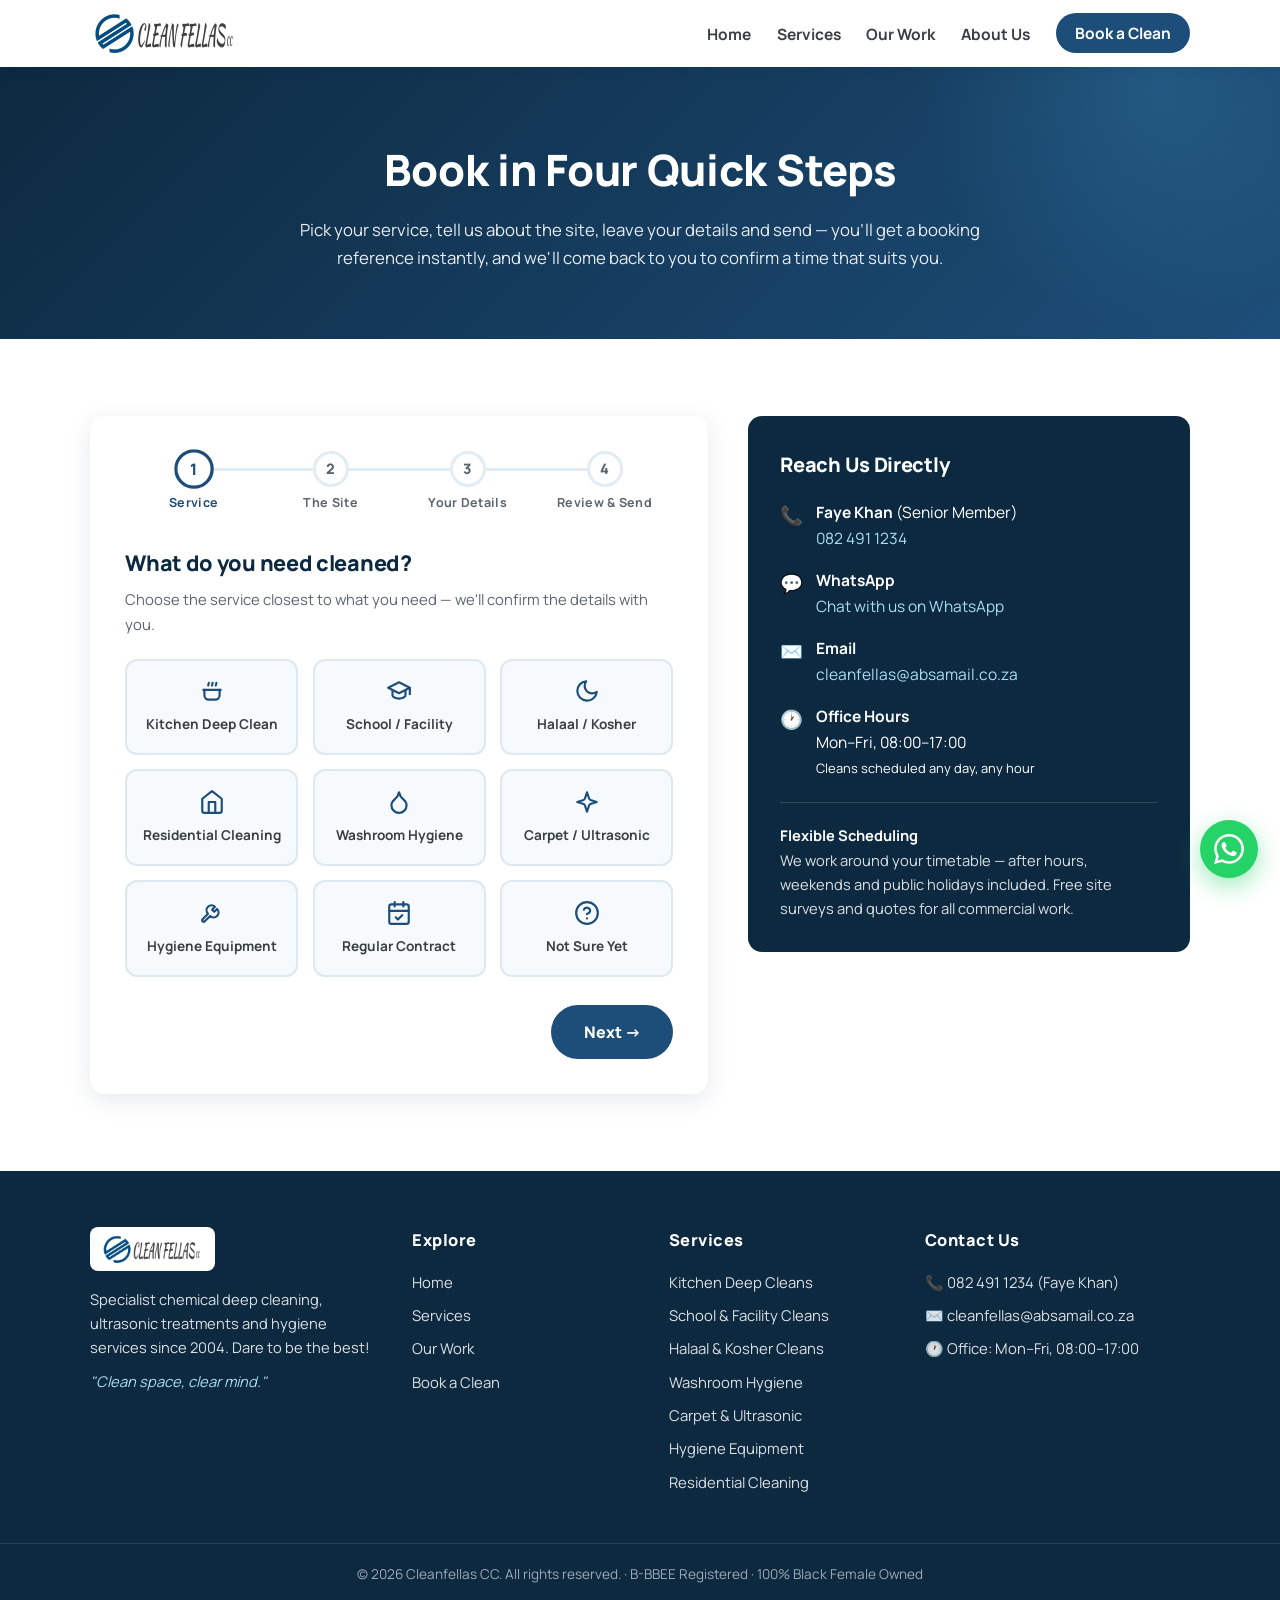
<file: website/booking.html>
<!DOCTYPE html>
<html lang="en">
<head>
  <meta charset="UTF-8">
  <meta name="viewport" content="width=device-width, initial-scale=1.0">
  <!-- Google tag (gtag.js) -->
  <script async src="https://www.googletagmanager.com/gtag/js?id=G-QTN0TVMNST"></script>
  <script>
    window.dataLayer = window.dataLayer || [];
    function gtag(){dataLayer.push(arguments);}
    gtag('js', new Date());
    gtag('config', 'G-QTN0TVMNST');
    window.cfTrack = function (name, params) {
      window.dataLayer.push(Object.assign({ event: name }, params || {}));
    };
  </script>
  <script async src="https://www.googletagmanager.com/gtm.js?id=GTM-PLGRHM63"></script>
  <title>Book a Deep Clean | Cleanfellas CC, Benoni</title>
  <meta name="description" content="Book a deep clean, residential clean or hygiene equipment service with Cleanfellas CC in four quick steps. Free site surveys — we work after hours, weekends and public holidays.">
  <meta name="robots" content="index, follow">
  <meta name="geo.region" content="ZA-GP">
  <meta name="geo.placename" content="Benoni, Gauteng">
  <link rel="canonical" href="https://www.cleanfellas.co.za/booking.html">

  <!-- Open Graph -->
  <meta property="og:title" content="Book a Deep Clean | Cleanfellas CC, Benoni">
  <meta property="og:description" content="Request a free site survey from Cleanfellas CC. We work after hours, weekends and public holidays across Southern Africa.">
  <meta property="og:type" content="website">
  <meta property="og:url" content="https://www.cleanfellas.co.za/booking.html">
  <meta property="og:image" content="https://www.cleanfellas.co.za/assets/work-grill-after.jpg">
  <meta property="og:image:width" content="772">
  <meta property="og:image:height" content="1030">
  <meta property="og:site_name" content="Cleanfellas CC">
  <meta property="og:locale" content="en_ZA">

  <!-- Twitter Card -->
  <meta name="twitter:card" content="summary_large_image">
  <meta name="twitter:title" content="Book a Deep Clean | Cleanfellas CC, Benoni">
  <meta name="twitter:description" content="Request a free site survey from Cleanfellas CC — specialist deep cleaning and hygiene services since 2004.">
  <meta name="twitter:image" content="https://www.cleanfellas.co.za/assets/work-grill-after.jpg">

  <link rel="icon" type="image/png" href="assets/logo-round.png">
  <link rel="preconnect" href="https://fonts.googleapis.com">
  <link rel="preconnect" href="https://fonts.gstatic.com" crossorigin>
  <link rel="dns-prefetch" href="//fonts.googleapis.com">
  <link rel="preload" as="image" href="assets/logo-horizontal.png">
  <link href="https://fonts.googleapis.com/css2?family=Manrope:wght@400;600;700;800&display=swap" rel="stylesheet">
  <link rel="stylesheet" href="css/style.css">

  <!-- Structured Data: ContactPage -->
  <script type="application/ld+json">
  {
    "@context": "https://schema.org",
    "@graph": [
      {
        "@type": "BreadcrumbList",
        "itemListElement": [
          {"@type": "ListItem", "position": 1, "name": "Home", "item": "https://www.cleanfellas.co.za/"},
          {"@type": "ListItem", "position": 2, "name": "Book a Clean", "item": "https://www.cleanfellas.co.za/booking.html"}
        ]
      },
      {
        "@type": "ContactPage",
        "name": "Book a Deep Clean | Cleanfellas CC",
        "url": "https://www.cleanfellas.co.za/booking.html",
        "description": "Book a commercial kitchen deep clean, residential cleaning, or hygiene equipment service with Cleanfellas CC.",
        "mainEntity": {"@id": "https://www.cleanfellas.co.za/#business"}
      }
    ]
  }
  </script>
</head>
<body>

  <div class="scroll-progress" aria-hidden="true"></div>

  <header class="site-header">
    <nav class="nav-bar">
      <a class="brand" href="index.html"><img src="assets/logo-horizontal.png" alt="Cleanfellas CC logo" width="220" height="67" fetchpriority="high"></a>
      <button class="nav-toggle" aria-label="Toggle menu" aria-expanded="false">&#9776;</button>
      <ul class="nav-links">
        <li><a href="index.html">Home</a></li>
        <li><a href="services.html">Services</a></li>
        <li><a href="gallery.html">Our Work</a></li>
        <li><a href="index.html#about">About Us</a></li>
        <li><a href="booking.html" class="btn-nav active">Book a Clean</a></li>
      </ul>
    </nav>
  </header>

  <section class="page-hero">
    <h1>Book in Four Quick Steps</h1>
    <p>Pick your service, tell us about the site, leave your details and send — you'll get a booking reference instantly, and we'll come back to you to confirm a time that suits you.</p>
  </section>

  <section class="section">
    <div class="container booking-layout">

      <!-- WIZARD -->
      <div class="form-card reveal reveal-left">

        <div class="wiz-progress" aria-hidden="true">
          <div class="bar" id="wiz-bar"></div>
          <div class="wiz-step active" data-step="1"><span class="dot">1</span><span class="lbl">Service</span></div>
          <div class="wiz-step" data-step="2"><span class="dot">2</span><span class="lbl">The Site</span></div>
          <div class="wiz-step" data-step="3"><span class="dot">3</span><span class="lbl">Your Details</span></div>
          <div class="wiz-step" data-step="4"><span class="dot">4</span><span class="lbl">Review &amp; Send</span></div>
        </div>

        <form id="booking-form" novalidate>
          <!-- hidden fields the wizard fills in -->
          <input type="hidden" id="service" name="service" value="">
          <input type="hidden" id="property" name="property" value="">
          <input type="hidden" id="urgency" name="urgency" value="">

          <!-- STEP 1: SERVICE -->
          <div class="wiz-panel active" data-panel="1">
            <h2>What do you need cleaned?</h2>
            <p class="hint">Choose the service closest to what you need — we'll confirm the details with you.</p>
            <div class="service-options" id="service-options">
              <button type="button" class="opt-card" data-value="Commercial Kitchen Deep Clean">
                <svg viewBox="0 0 24 24" fill="none" stroke="currentColor" stroke-width="2" stroke-linecap="round" stroke-linejoin="round"><path d="M4 11h16"/><path d="M5 11v5a4 4 0 0 0 4 4h6a4 4 0 0 0 4-4v-5"/><path d="M8.5 7c0-1 .6-1.6.6-2.6"/><path d="M12 7c0-1 .6-1.6.6-2.6"/><path d="M15.5 7c0-1 .6-1.6.6-2.6"/></svg>
                Kitchen Deep Clean
              </button>
              <button type="button" class="opt-card" data-value="School / Facility Deep Clean">
                <svg viewBox="0 0 24 24" fill="none" stroke="currentColor" stroke-width="2" stroke-linecap="round" stroke-linejoin="round"><path d="M22 9 12 4 2 9l10 5 10-5z"/><path d="M6 11.5V16c0 1.5 2.7 3 6 3s6-1.5 6-3v-4.5"/><path d="M22 9v6"/></svg>
                School / Facility
              </button>
              <button type="button" class="opt-card" data-value="Halaal / Kosher Deep Clean">
                <svg viewBox="0 0 24 24" fill="none" stroke="currentColor" stroke-width="2" stroke-linecap="round" stroke-linejoin="round"><path d="M21 12.8A9 9 0 1 1 11.2 3a7 7 0 0 0 9.8 9.8z"/></svg>
                Halaal / Kosher
              </button>
              <button type="button" class="opt-card" data-value="Residential Cleaning">
                <svg viewBox="0 0 24 24" fill="none" stroke="currentColor" stroke-width="2" stroke-linecap="round" stroke-linejoin="round"><path d="M3 9l9-7 9 7v11a2 2 0 0 1-2 2H5a2 2 0 0 1-2-2z"/><polyline points="9 22 9 12 15 12 15 22"/></svg>
                Residential Cleaning
              </button>
              <button type="button" class="opt-card" data-value="Washroom / Bathroom Hygiene">
                <svg viewBox="0 0 24 24" fill="none" stroke="currentColor" stroke-width="2" stroke-linecap="round" stroke-linejoin="round"><path d="M12 22a7 7 0 0 0 7-7c0-2-1-3.9-3-5.5s-3.5-4-4-6.5c-.5 2.5-2 4.9-4 6.5C6 11.1 5 13 5 15a7 7 0 0 0 7 7z"/></svg>
                Washroom Hygiene
              </button>
              <button type="button" class="opt-card" data-value="Carpet / Ultrasonic Cleaning">
                <svg viewBox="0 0 24 24" fill="none" stroke="currentColor" stroke-width="2" stroke-linecap="round" stroke-linejoin="round"><path d="M12 3l1.9 5.8a2 2 0 0 0 1.3 1.3L21 12l-5.8 1.9a2 2 0 0 0-1.3 1.3L12 21l-1.9-5.8a2 2 0 0 0-1.3-1.3L3 12l5.8-1.9a2 2 0 0 0 1.3-1.3L12 3z"/></svg>
                Carpet / Ultrasonic
              </button>
              <button type="button" class="opt-card" data-value="Hygiene Equipment Install / Service">
                <svg viewBox="0 0 24 24" fill="none" stroke="currentColor" stroke-width="2" stroke-linecap="round" stroke-linejoin="round"><path d="M14.7 6.3a4.5 4.5 0 0 0-6.4 6.4l-5 5a1.4 1.4 0 0 0 2 2l5-5a4.5 4.5 0 0 0 6.4-6.4l-2.6 2.6-2-2 2.6-2.6z"/></svg>
                Hygiene Equipment
              </button>
              <button type="button" class="opt-card" data-value="Regular Contract Cleaning">
                <svg viewBox="0 0 24 24" fill="none" stroke="currentColor" stroke-width="2" stroke-linecap="round" stroke-linejoin="round"><rect x="3" y="4" width="18" height="18" rx="2"/><line x1="16" y1="2" x2="16" y2="6"/><line x1="8" y1="2" x2="8" y2="6"/><line x1="3" y1="10" x2="21" y2="10"/><path d="m9 16 2 2 4-4"/></svg>
                Regular Contract
              </button>
              <button type="button" class="opt-card" data-value="Not sure — please advise">
                <svg viewBox="0 0 24 24" fill="none" stroke="currentColor" stroke-width="2" stroke-linecap="round" stroke-linejoin="round"><circle cx="12" cy="12" r="10"/><path d="M9.1 9a3 3 0 0 1 5.8 1c0 2-3 3-3 3"/><path d="M12 17h.01"/></svg>
                Not Sure Yet
              </button>
            </div>
          </div>

          <!-- STEP 2: SITE -->
          <div class="wiz-panel" data-panel="2">
            <h2>Tell us about the site</h2>
            <p class="hint">All of this is optional, but the more we know, the faster and more accurate your quote.</p>

            <span class="field-label">Type of property</span>
            <div class="chip-row" id="property-chips">
              <button type="button" class="chip" data-value="Home">Home</button>
              <button type="button" class="chip" data-value="Restaurant / Kitchen">Restaurant / Kitchen</button>
              <button type="button" class="chip" data-value="School">School</button>
              <button type="button" class="chip" data-value="Office">Office</button>
              <button type="button" class="chip" data-value="Factory / Warehouse">Factory / Warehouse</button>
              <button type="button" class="chip" data-value="Retail">Retail</button>
              <button type="button" class="chip" data-value="Abattoir / Butcher">Abattoir / Butcher</button>
              <button type="button" class="chip" data-value="Healthcare">Healthcare</button>
              <button type="button" class="chip" data-value="Other">Other</button>
            </div>

            <span class="field-label">How soon do you need us?</span>
            <div class="chip-row" id="urgency-chips">
              <button type="button" class="chip" data-value="ASAP / urgent">ASAP / Urgent</button>
              <button type="button" class="chip" data-value="Within 2 weeks">Within 2 weeks</button>
              <button type="button" class="chip" data-value="This month">This month</button>
              <button type="button" class="chip" data-value="Flexible">Flexible</button>
            </div>

            <div class="form-grid">
              <div class="form-field">
                <label for="location">Site Location / Suburb</label>
                <input type="text" id="location" name="location" placeholder="e.g. Benoni, Boksburg, Sandton…">
              </div>
              <div class="form-field">
                <label for="date">Preferred Date</label>
                <input type="date" id="date" name="date">
              </div>
              <div class="form-field">
                <label for="time">Preferred Time</label>
                <select id="time" name="time">
                  <option value="">— No preference —</option>
                  <option>Morning (07:00–12:00)</option>
                  <option>Afternoon (12:00–17:00)</option>
                  <option>After Hours / Evening</option>
                  <option>Weekend</option>
                  <option>Public Holiday</option>
                </select>
              </div>
              <div class="form-field full">
                <label for="details">Anything else we should know?</label>
                <textarea id="details" name="details" placeholder="Size of the site, type of equipment, access arrangements…"></textarea>
              </div>
            </div>
          </div>

          <!-- STEP 3: CONTACT -->
          <div class="wiz-panel" data-panel="3">
            <h2>Your details</h2>
            <p class="hint">So we can confirm your appointment and send your quote.</p>
            <div class="welcome-back" id="welcome-back"></div>
            <div class="form-grid">
              <div class="form-field">
                <label for="name">Full Name <span class="req">*</span></label>
                <input type="text" id="name" name="name" required autocomplete="name" placeholder="e.g. Thandi Mokoena">
              </div>
              <div class="form-field">
                <label for="phone">Phone Number <span class="req">*</span></label>
                <input type="tel" id="phone" name="phone" required autocomplete="tel" placeholder="e.g. 082 123 4567">
              </div>
              <div class="form-field">
                <label for="email">Email Address</label>
                <input type="email" id="email" name="email" autocomplete="email" placeholder="you@example.com">
              </div>
              <div class="form-field">
                <label for="company">Company / Organisation</label>
                <input type="text" id="company" name="company" autocomplete="organization" placeholder="Optional">
              </div>
            </div>
          </div>

          <!-- STEP 4: REVIEW -->
          <div class="wiz-panel" data-panel="4">
            <h2>Review &amp; send</h2>
            <p class="hint">Check everything looks right, then send it via WhatsApp or email — nothing is sent until you press send in the app that opens.</p>
            <div class="review-box">
              <span class="ref" id="booking-ref">REF</span>
              <dl id="review-list"></dl>
            </div>
            <div class="form-actions">
              <button type="submit" class="btn btn-whatsapp" data-send="whatsapp">Send via WhatsApp</button>
              <button type="submit" class="btn btn-primary" data-send="email">Send via Email</button>
            </div>
            <div class="form-success" id="form-success">
              ✓ Your booking request has been prepared! Complete sending it in the window or email draft that just opened. Quote your reference <strong id="success-ref"></strong> in any follow-up.
            </div>
            <div class="post-send" id="post-send">
              <button type="button" class="btn btn-ics" id="btn-ics">📅 Add a reminder to your calendar</button>
            </div>
            <p class="form-note">Prefer to talk? Call us on <a href="tel:0824911234" style="color:var(--navy); font-weight:600;">082 491 1234</a>.</p>
          </div>

          <div class="wiz-error" id="wiz-error"></div>

          <div class="wiz-nav">
            <button type="button" class="btn btn-back" id="wiz-back" style="visibility:hidden;">← Back</button>
            <span class="spacer"></span>
            <button type="button" class="btn btn-primary" id="wiz-next">Next →</button>
          </div>
        </form>
      </div>

      <!-- CONTACT SIDEBAR -->
      <aside class="contact-card reveal reveal-right">
        <h3>Reach Us Directly</h3>
        <div class="row"><span class="ico">📞</span><div><strong>Faye Khan</strong> (Senior Member)<br><a href="tel:0824911234">082 491 1234</a></div></div>
        <div class="row"><span class="ico">💬</span><div><strong>WhatsApp</strong><br><a href="https://wa.me/27824911234" target="_blank" rel="noopener">Chat with us on WhatsApp</a></div></div>
        <div class="row"><span class="ico">✉️</span><div><strong>Email</strong><br><a href="mailto:cleanfellas@absamail.co.za">cleanfellas@absamail.co.za</a></div></div>
        <div class="row"><span class="ico">🕐</span><div><strong>Office Hours</strong><br>Mon–Fri, 08:00–17:00<br><small>Cleans scheduled any day, any hour</small></div></div>
        <div class="hours">
          <strong style="color:var(--white);">Flexible Scheduling</strong><br>
          We work around your timetable — after hours, weekends and public holidays included. Free site surveys and quotes for all commercial work.
        </div>
      </aside>

    </div>
  </section>

  <footer class="site-footer">
    <div class="container footer-grid">
      <div class="footer-brand">
        <img src="assets/logo-horizontal.png" alt="Cleanfellas CC logo" width="220" height="67" loading="lazy">
        <p>Specialist chemical deep cleaning, ultrasonic treatments and hygiene services since 2004. Dare to be the best!</p>
        <p class="footer-tagline">"Clean space, clear mind."</p>
      </div>
      <div>
        <h4>Explore</h4>
        <ul>
          <li><a href="index.html">Home</a></li>
          <li><a href="services.html">Services</a></li>
          <li><a href="gallery.html">Our Work</a></li>
          <li><a href="booking.html">Book a Clean</a></li>
        </ul>
      </div>
      <div class="footer-services">
        <h4>Services</h4>
        <ul>
          <li><a href="services.html#kitchens">Kitchen Deep Cleans</a></li>
          <li><a href="services.html#schools">School &amp; Facility Cleans</a></li>
          <li><a href="services.html#halaal">Halaal &amp; Kosher Cleans</a></li>
          <li><a href="services.html#washrooms">Washroom Hygiene</a></li>
          <li><a href="services.html#carpets">Carpet &amp; Ultrasonic</a></li>
          <li><a href="services.html#hygiene-equipment">Hygiene Equipment</a></li>
          <li><a href="services.html#residential">Residential Cleaning</a></li>
        </ul>
      </div>
      <div>
        <h4>Contact Us</h4>
        <ul>
          <li>📞 <a href="tel:0824911234">082 491 1234</a> (Faye Khan)</li>
          <li>✉️ <a href="mailto:cleanfellas@absamail.co.za">cleanfellas@absamail.co.za</a></li>
          <li>🕐 Office: Mon–Fri, 08:00–17:00</li>
        </ul>
      </div>
    </div>
    <div class="footer-bottom">
      &copy; <span id="year"></span> Cleanfellas CC. All rights reserved. &middot; B-BBEE Registered &middot; 100% Black Female Owned
    </div>
  </footer>

  <a class="fab-whatsapp" href="https://wa.me/27824911234?text=Hi%20Cleanfellas%2C%20I%27d%20like%20to%20enquire%20about%20a%20deep%20clean." target="_blank" rel="noopener" aria-label="Chat with Cleanfellas on WhatsApp">
    <svg viewBox="0 0 24 24" fill="currentColor" aria-hidden="true"><path d="M17.472 14.382c-.297-.149-1.758-.867-2.03-.967-.273-.099-.471-.148-.67.15-.197.297-.767.966-.94 1.164-.173.199-.347.223-.644.075-.297-.15-1.255-.463-2.39-1.475-.883-.788-1.48-1.761-1.653-2.059-.173-.297-.018-.458.13-.606.134-.133.298-.347.446-.52.149-.174.198-.298.298-.497.099-.198.05-.371-.025-.52-.075-.149-.669-1.612-.916-2.207-.242-.579-.487-.5-.669-.51-.173-.008-.371-.01-.57-.01-.198 0-.52.074-.792.372-.272.297-1.04 1.016-1.04 2.479 0 1.462 1.065 2.875 1.213 3.074.149.198 2.096 3.2 5.077 4.487.709.306 1.262.489 1.694.625.712.227 1.36.195 1.871.118.571-.085 1.758-.719 2.006-1.413.248-.694.248-1.289.173-1.413-.074-.124-.272-.198-.57-.347m-5.421 7.403h-.004a9.87 9.87 0 0 1-5.031-1.378l-.361-.214-3.741.982.998-3.648-.235-.374a9.86 9.86 0 0 1-1.51-5.26c.001-5.45 4.436-9.884 9.888-9.884 2.64 0 5.122 1.03 6.988 2.898a9.825 9.825 0 0 1 2.893 6.994c-.003 5.45-4.437 9.884-9.885 9.884m8.413-18.297A11.815 11.815 0 0 0 12.05 0C5.495 0 .16 5.335.157 11.892c0 2.096.547 4.142 1.588 5.945L.057 24l6.305-1.654a11.882 11.882 0 0 0 5.683 1.448h.005c6.554 0 11.89-5.335 11.893-11.893a11.821 11.821 0 0 0-3.48-8.413z"/></svg>
  </a>
  <button class="back-to-top" aria-label="Back to top">↑</button>

  <script src="js/main.js"></script>
</body>
</html>
</file>
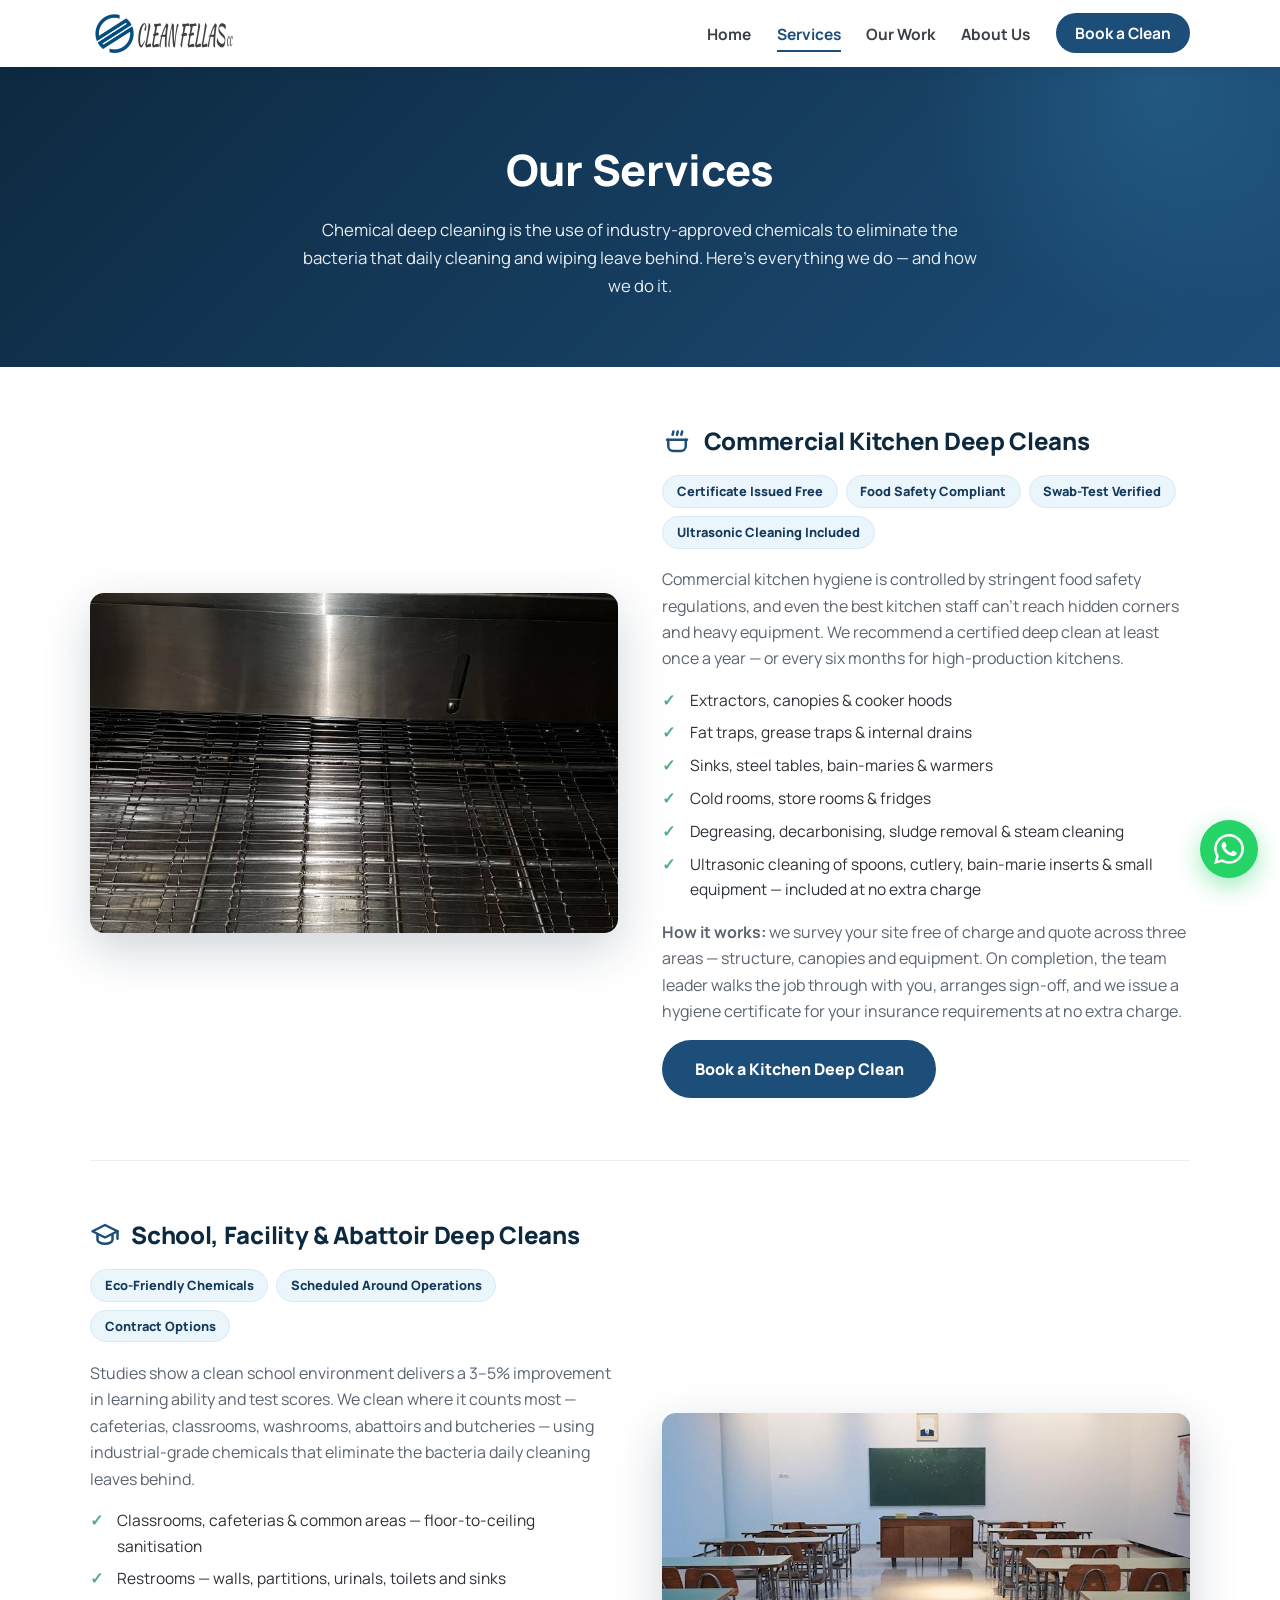
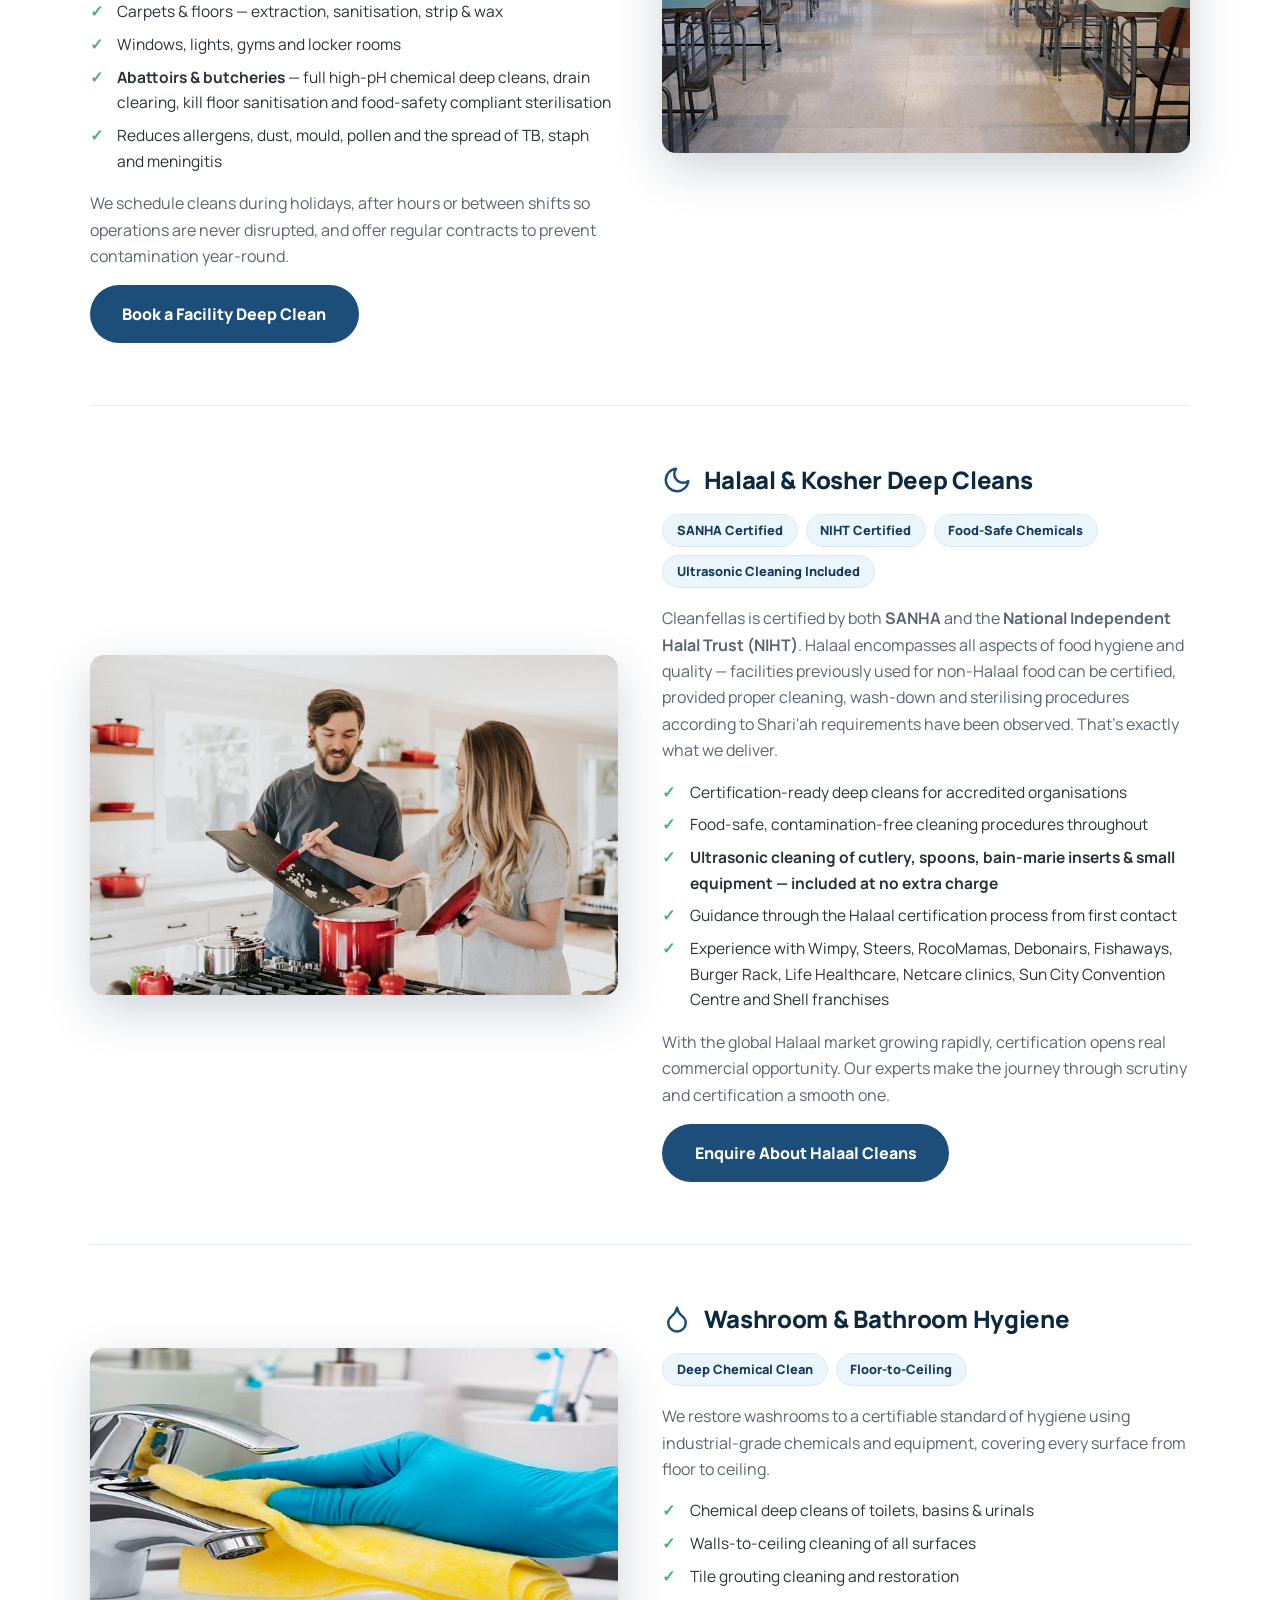
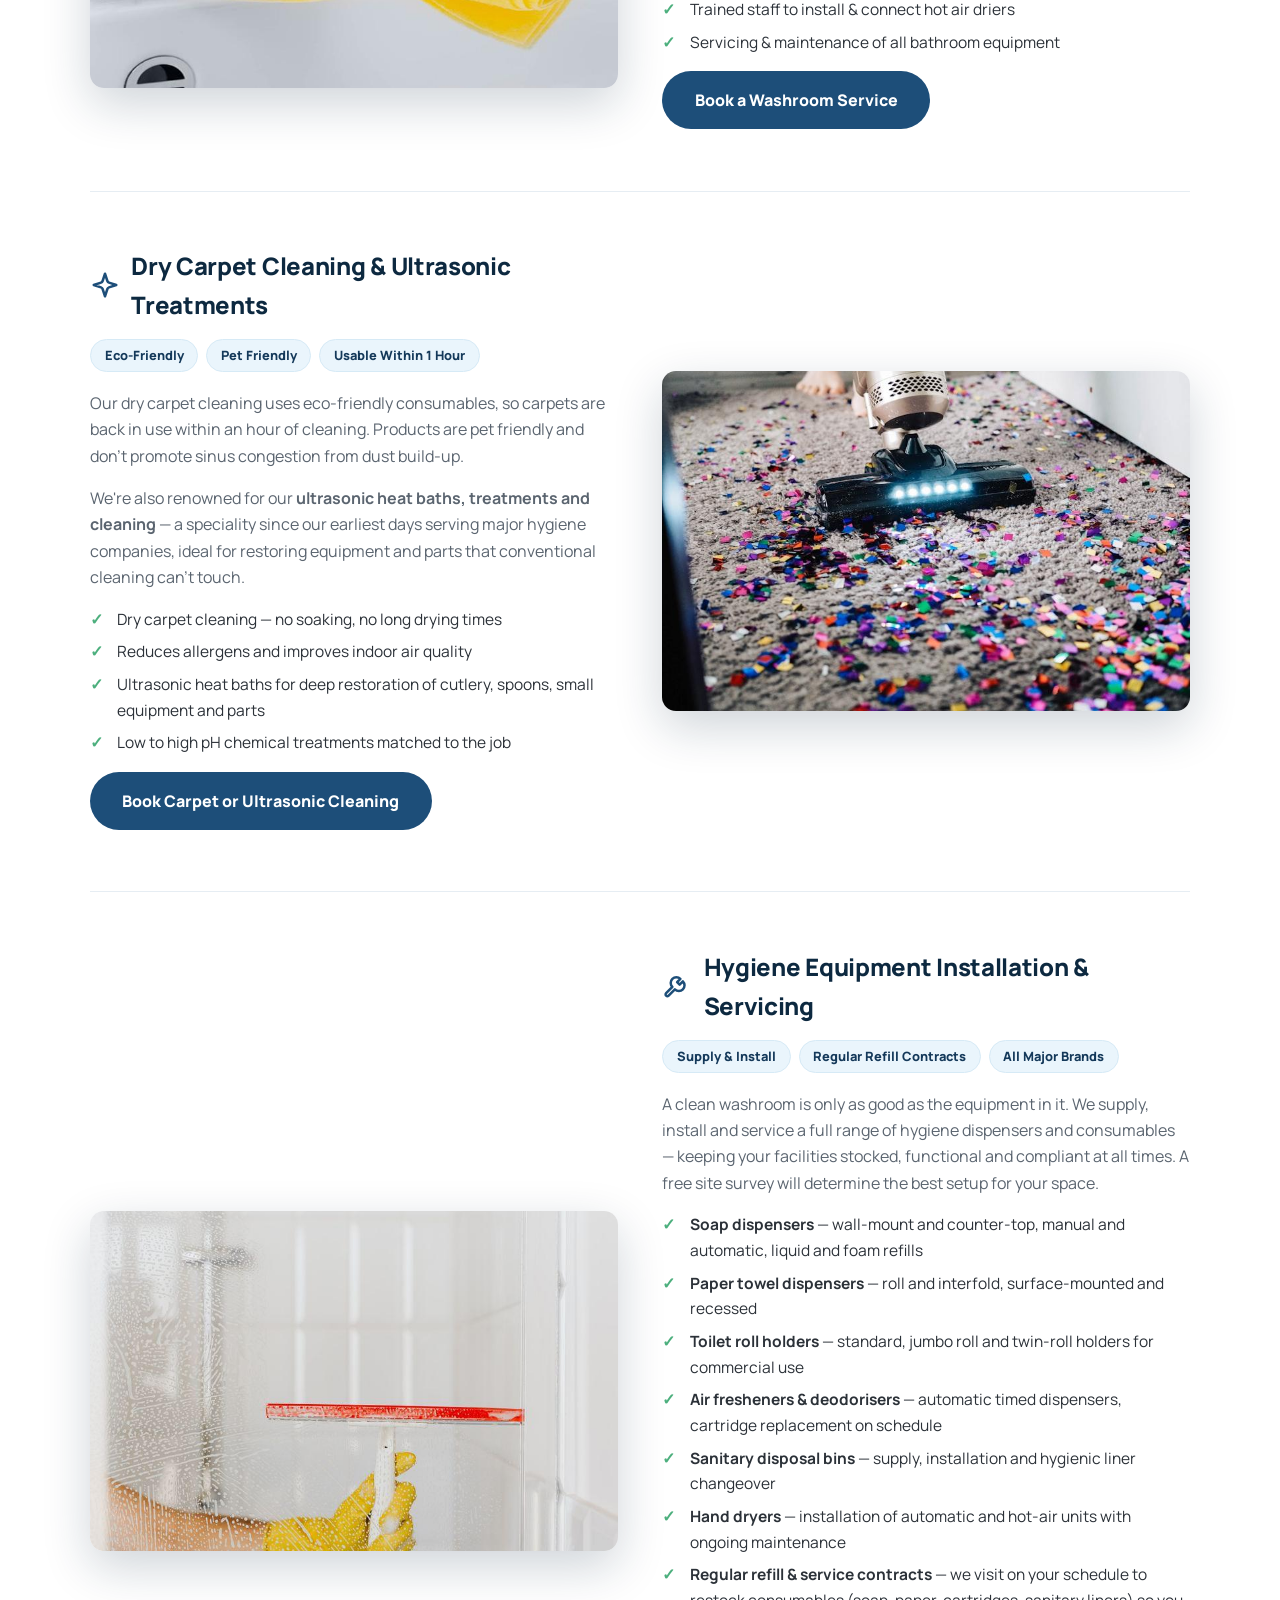
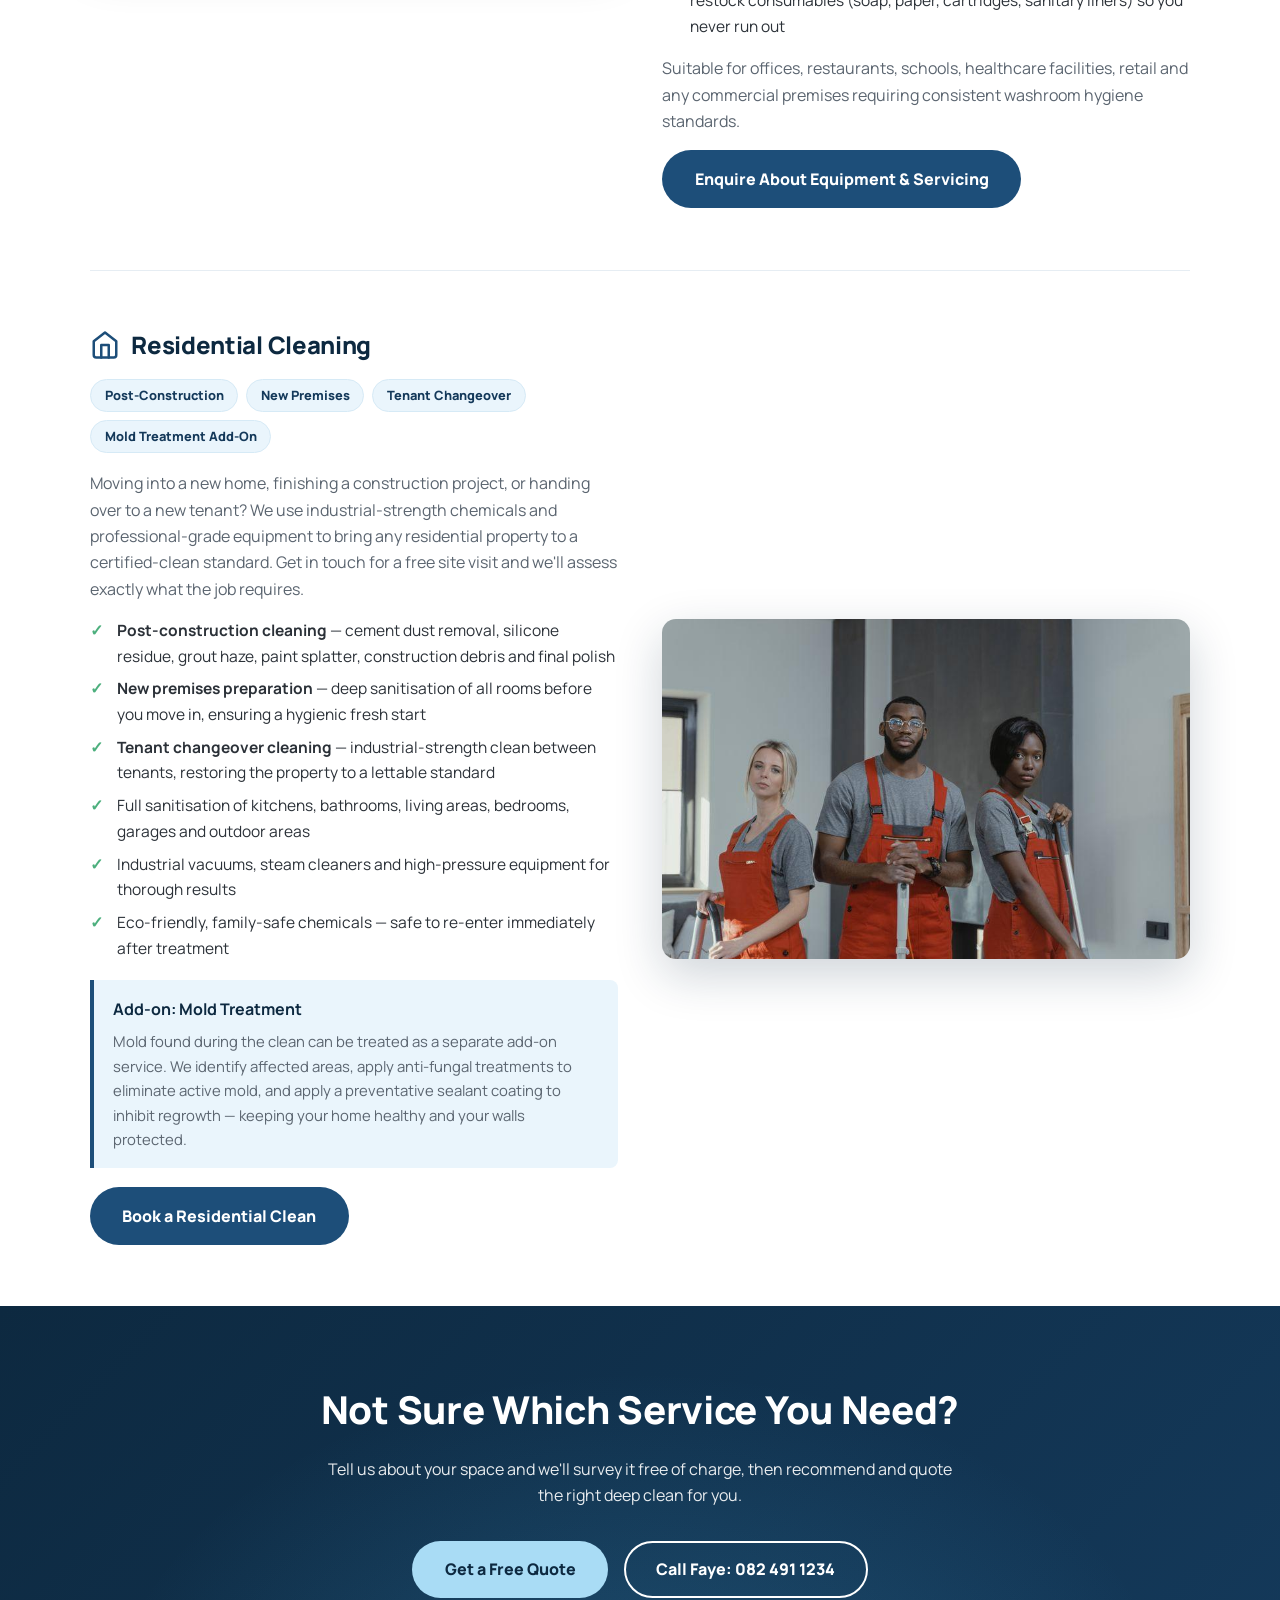
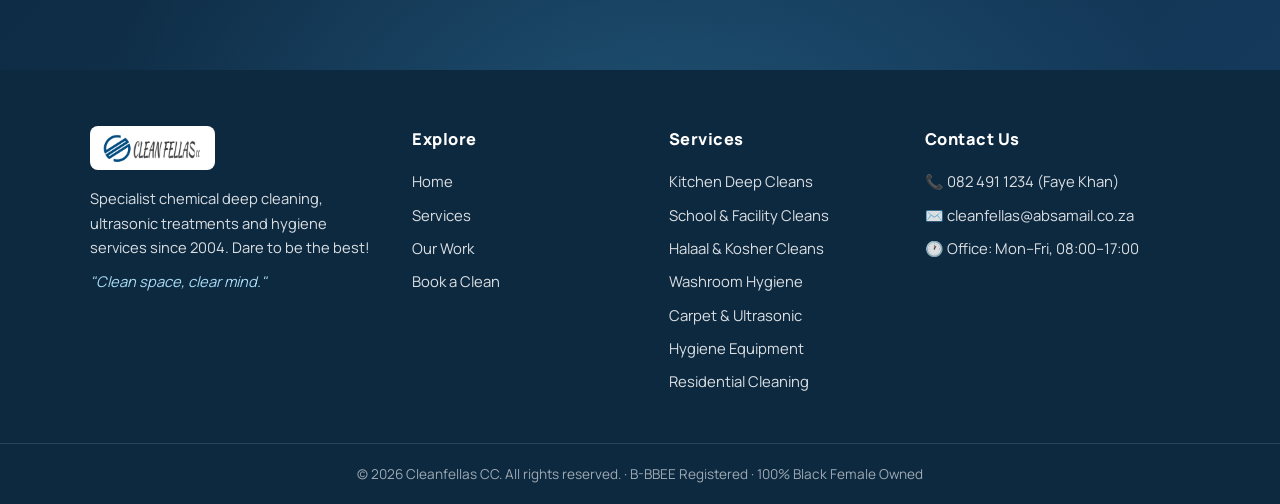
<file: website/services.html>
<!DOCTYPE html>
<html lang="en">
<head>
  <meta charset="UTF-8">
  <meta name="viewport" content="width=device-width, initial-scale=1.0">
  <!-- Google tag (gtag.js) -->
  <script async src="https://www.googletagmanager.com/gtag/js?id=G-QTN0TVMNST"></script>
  <script>
    window.dataLayer = window.dataLayer || [];
    function gtag(){dataLayer.push(arguments);}
    gtag('js', new Date());
    gtag('config', 'G-QTN0TVMNST');
    window.cfTrack = function (name, params) {
      window.dataLayer.push(Object.assign({ event: name }, params || {}));
    };
  </script>
  <script async src="https://www.googletagmanager.com/gtm.js?id=GTM-PLGRHM63"></script>
  <title>Cleaning Services | Cleanfellas CC — Benoni, Gauteng</title>
  <meta name="description" content="Commercial kitchen deep cleans, school &amp; facility cleans, Halaal &amp; Kosher cleans, washroom hygiene, carpet cleaning, hygiene equipment installation and residential cleaning — all by Cleanfellas CC.">
  <meta name="robots" content="index, follow">
  <meta name="geo.region" content="ZA-GP">
  <meta name="geo.placename" content="Benoni, Gauteng">
  <link rel="canonical" href="https://www.cleanfellas.co.za/services.html">

  <!-- Open Graph -->
  <meta property="og:title" content="Cleaning Services | Cleanfellas CC, Benoni">
  <meta property="og:description" content="Commercial kitchen deep cleans, Halaal cleans, residential cleaning, hygiene equipment and more — by Cleanfellas CC, South Africa's specialist hygiene partner since 2004.">
  <meta property="og:type" content="website">
  <meta property="og:url" content="https://www.cleanfellas.co.za/services.html">
  <meta property="og:image" content="https://www.cleanfellas.co.za/assets/work-grill-after.jpg">
  <meta property="og:image:width" content="772">
  <meta property="og:image:height" content="1030">
  <meta property="og:site_name" content="Cleanfellas CC">
  <meta property="og:locale" content="en_ZA">

  <!-- Twitter Card -->
  <meta name="twitter:card" content="summary_large_image">
  <meta name="twitter:title" content="Cleaning Services | Cleanfellas CC, Benoni">
  <meta name="twitter:description" content="Commercial kitchen deep cleans, Halaal cleans, residential cleaning, hygiene equipment and more.">
  <meta name="twitter:image" content="https://www.cleanfellas.co.za/assets/work-grill-after.jpg">

  <link rel="icon" type="image/png" href="assets/logo-round.png">
  <link rel="preconnect" href="https://fonts.googleapis.com">
  <link rel="preconnect" href="https://fonts.gstatic.com" crossorigin>
  <link rel="dns-prefetch" href="//fonts.googleapis.com">
  <link rel="preload" as="image" href="assets/logo-horizontal.png">
  <link href="https://fonts.googleapis.com/css2?family=Manrope:wght@400;600;700;800&display=swap" rel="stylesheet">
  <link rel="stylesheet" href="css/style.css">

  <!-- Structured Data: BreadcrumbList + Service Items -->
  <script type="application/ld+json">
  {
    "@context": "https://schema.org",
    "@graph": [
      {
        "@type": "BreadcrumbList",
        "itemListElement": [
          {"@type": "ListItem", "position": 1, "name": "Home", "item": "https://www.cleanfellas.co.za/"},
          {"@type": "ListItem", "position": 2, "name": "Services", "item": "https://www.cleanfellas.co.za/services.html"}
        ]
      },
      {
        "@type": "ItemList",
        "name": "Cleanfellas CC Services",
        "description": "Specialist cleaning and hygiene services offered by Cleanfellas CC across Southern Africa.",
        "itemListElement": [
          {"@type": "ListItem", "position": 1, "item": {"@type": "Service", "name": "Commercial Kitchen Deep Cleans", "provider": {"@id": "https://www.cleanfellas.co.za/#business"}, "areaServed": "Southern Africa", "description": "Deep chemical cleaning of extractors, canopies, fat traps, bain-maries and kitchen equipment. Hygiene certificate issued free."}},
          {"@type": "ListItem", "position": 2, "item": {"@type": "Service", "name": "School, Facility & Abattoir Deep Cleans", "provider": {"@id": "https://www.cleanfellas.co.za/#business"}, "areaServed": "Southern Africa", "description": "Chemical deep cleans of classrooms, cafeterias, washrooms, abattoirs and butcheries."}},
          {"@type": "ListItem", "position": 3, "item": {"@type": "Service", "name": "Halaal & Kosher Deep Cleans", "provider": {"@id": "https://www.cleanfellas.co.za/#business"}, "areaServed": "Southern Africa", "description": "SANHA and NIHT certified Halaal cleaning for food establishments. Ultrasonic cutlery cleaning included."}},
          {"@type": "ListItem", "position": 4, "item": {"@type": "Service", "name": "Washroom & Bathroom Hygiene", "provider": {"@id": "https://www.cleanfellas.co.za/#business"}, "areaServed": "Southern Africa", "description": "Floor-to-ceiling chemical deep cleans of commercial washrooms and bathroom facilities."}},
          {"@type": "ListItem", "position": 5, "item": {"@type": "Service", "name": "Carpets & Ultrasonic Cleaning", "provider": {"@id": "https://www.cleanfellas.co.za/#business"}, "areaServed": "Southern Africa", "description": "Dry carpet cleaning and ultrasonic heat bath treatments for equipment and parts."}},
          {"@type": "ListItem", "position": 6, "item": {"@type": "Service", "name": "Hygiene Equipment Installation & Servicing", "provider": {"@id": "https://www.cleanfellas.co.za/#business"}, "areaServed": "Southern Africa", "description": "Supply, installation and maintenance of soap dispensers, paper towel holders, air fresheners and sanitary equipment."}},
          {"@type": "ListItem", "position": 7, "item": {"@type": "Service", "name": "Residential Cleaning", "provider": {"@id": "https://www.cleanfellas.co.za/#business"}, "areaServed": "Southern Africa", "description": "Post-construction cleaning, new premises preparation and tenant changeover sanitisation using industrial-strength chemicals."}}
        ]
      }
    ]
  }
  </script>
</head>
<body>

  <div class="scroll-progress" aria-hidden="true"></div>

  <header class="site-header">
    <nav class="nav-bar">
      <a class="brand" href="index.html"><img src="assets/logo-horizontal.png" alt="Cleanfellas CC logo" width="220" height="67" fetchpriority="high"></a>
      <button class="nav-toggle" aria-label="Toggle menu" aria-expanded="false">&#9776;</button>
      <ul class="nav-links">
        <li><a href="index.html">Home</a></li>
        <li><a href="services.html" class="active">Services</a></li>
        <li><a href="gallery.html">Our Work</a></li>
        <li><a href="index.html#about">About Us</a></li>
        <li><a href="booking.html" class="btn-nav">Book a Clean</a></li>
      </ul>
    </nav>
  </header>

  <section class="page-hero">
    <h1>Our Services</h1>
    <p>Chemical deep cleaning is the use of industry-approved chemicals to eliminate the bacteria that daily cleaning and wiping leave behind. Here's everything we do — and how we do it.</p>
  </section>

  <div class="container">

    <!-- KITCHENS -->
    <section class="service-block" id="kitchens">
      <div class="media reveal reveal-left"><img src="assets/work-grill-after.jpg" alt="Spotless stainless steel kitchen equipment after a Cleanfellas deep clean" width="772" height="1030" loading="lazy"></div>
      <div class="reveal reveal-right">
        <h3>
          <svg viewBox="0 0 24 24" fill="none" stroke="currentColor" stroke-width="2" stroke-linecap="round" stroke-linejoin="round"><path d="M4 11h16"/><path d="M5 11v5a4 4 0 0 0 4 4h6a4 4 0 0 0 4-4v-5"/><path d="M8.5 7c0-1 .6-1.6.6-2.6"/><path d="M12 7c0-1 .6-1.6.6-2.6"/><path d="M15.5 7c0-1 .6-1.6.6-2.6"/></svg>
          Commercial Kitchen Deep Cleans
        </h3>
        <div class="badge-row"><span>Certificate Issued Free</span><span>Food Safety Compliant</span><span>Swab-Test Verified</span><span>Ultrasonic Cleaning Included</span></div>
        <p>Commercial kitchen hygiene is controlled by stringent food safety regulations, and even the best kitchen staff can't reach hidden corners and heavy equipment. We recommend a certified deep clean at least once a year — or every six months for high-production kitchens.</p>
        <ul>
          <li>Extractors, canopies &amp; cooker hoods</li>
          <li>Fat traps, grease traps &amp; internal drains</li>
          <li>Sinks, steel tables, bain-maries &amp; warmers</li>
          <li>Cold rooms, store rooms &amp; fridges</li>
          <li>Degreasing, decarbonising, sludge removal &amp; steam cleaning</li>
          <li>Ultrasonic cleaning of spoons, cutlery, bain-marie inserts &amp; small equipment — included at no extra charge</li>
        </ul>
        <p><strong>How it works:</strong> we survey your site free of charge and quote across three areas — structure, canopies and equipment. On completion, the team leader walks the job through with you, arranges sign-off, and we issue a hygiene certificate for your insurance requirements at no extra charge.</p>
        <a href="booking.html?service=Commercial%20Kitchen%20Deep%20Clean" class="btn btn-primary">Book a Kitchen Deep Clean</a>
      </div>
    </section>

    <!-- SCHOOLS & FACILITIES -->
    <section class="service-block" id="schools">
      <div class="reveal reveal-left">
        <h3>
          <svg viewBox="0 0 24 24" fill="none" stroke="currentColor" stroke-width="2" stroke-linecap="round" stroke-linejoin="round"><path d="M22 9 12 4 2 9l10 5 10-5z"/><path d="M6 11.5V16c0 1.5 2.7 3 6 3s6-1.5 6-3v-4.5"/><path d="M22 9v6"/></svg>
          School, Facility &amp; Abattoir Deep Cleans
        </h3>
        <div class="badge-row"><span>Eco-Friendly Chemicals</span><span>Scheduled Around Operations</span><span>Contract Options</span></div>
        <p>Studies show a clean school environment delivers a 3–5% improvement in learning ability and test scores. We clean where it counts most — cafeterias, classrooms, washrooms, abattoirs and butcheries — using industrial-grade chemicals that eliminate the bacteria daily cleaning leaves behind.</p>
        <ul>
          <li>Classrooms, cafeterias &amp; common areas — floor-to-ceiling sanitisation</li>
          <li>Restrooms — walls, partitions, urinals, toilets and sinks</li>
          <li>Carpets &amp; floors — extraction, sanitisation, strip &amp; wax</li>
          <li>Windows, lights, gyms and locker rooms</li>
          <li><strong>Abattoirs &amp; butcheries</strong> — full high-pH chemical deep cleans, drain clearing, kill floor sanitisation and food-safety compliant sterilisation</li>
          <li>Reduces allergens, dust, mould, pollen and the spread of TB, staph and meningitis</li>
        </ul>
        <p>We schedule cleans during holidays, after hours or between shifts so operations are never disrupted, and offer regular contracts to prevent contamination year-round.</p>
        <a href="booking.html?service=School%20%2F%20Facility%20Deep%20Clean" class="btn btn-primary">Book a Facility Deep Clean</a>
      </div>
      <div class="media reveal reveal-right">
        <img src="assets/service-schools.jpg" alt="Professional cleaner sanitising a school hallway" width="800" height="560" loading="lazy">
      </div>
    </section>

    <!-- HALAAL -->
    <section class="service-block" id="halaal">
      <div class="media reveal reveal-left">
        <img src="assets/service-halaal.jpg" alt="Spotless commercial kitchen ready for Halaal certification" width="800" height="560" loading="lazy">
      </div>
      <div class="reveal reveal-right">
        <h3>
          <svg viewBox="0 0 24 24" fill="none" stroke="currentColor" stroke-width="2" stroke-linecap="round" stroke-linejoin="round"><path d="M21 12.8A9 9 0 1 1 11.2 3a7 7 0 0 0 9.8 9.8z"/></svg>
          Halaal &amp; Kosher Deep Cleans
        </h3>
        <div class="badge-row"><span>SANHA Certified</span><span>NIHT Certified</span><span>Food-Safe Chemicals</span><span>Ultrasonic Cleaning Included</span></div>
        <p>Cleanfellas is certified by both <strong>SANHA</strong> and the <strong>National Independent Halal Trust (NIHT)</strong>. Halaal encompasses all aspects of food hygiene and quality — facilities previously used for non-Halaal food can be certified, provided proper cleaning, wash-down and sterilising procedures according to Shari'ah requirements have been observed. That's exactly what we deliver.</p>
        <ul>
          <li>Certification-ready deep cleans for accredited organisations</li>
          <li>Food-safe, contamination-free cleaning procedures throughout</li>
          <li><strong>Ultrasonic cleaning of cutlery, spoons, bain-marie inserts &amp; small equipment — included at no extra charge</strong></li>
          <li>Guidance through the Halaal certification process from first contact</li>
          <li>Experience with Wimpy, Steers, RocoMamas, Debonairs, Fishaways, Burger Rack, Life Healthcare, Netcare clinics, Sun City Convention Centre and Shell franchises</li>
        </ul>
        <p>With the global Halaal market growing rapidly, certification opens real commercial opportunity. Our experts make the journey through scrutiny and certification a smooth one.</p>
        <a href="booking.html?service=Halaal%20%2F%20Kosher%20Deep%20Clean" class="btn btn-primary">Enquire About Halaal Cleans</a>
      </div>
    </section>

    <!-- WASHROOMS -->
    <section class="service-block" id="washrooms">
      <div class="media reveal reveal-left"><img src="assets/hero-clean.jpg" alt="Sparkling clean bathroom basin being wiped down" width="1000" height="500" loading="lazy"></div>
      <div class="reveal reveal-right">
        <h3>
          <svg viewBox="0 0 24 24" fill="none" stroke="currentColor" stroke-width="2" stroke-linecap="round" stroke-linejoin="round"><path d="M12 22a7 7 0 0 0 7-7c0-2-1-3.9-3-5.5s-3.5-4-4-6.5c-.5 2.5-2 4.9-4 6.5C6 11.1 5 13 5 15a7 7 0 0 0 7 7z"/></svg>
          Washroom &amp; Bathroom Hygiene
        </h3>
        <div class="badge-row"><span>Deep Chemical Clean</span><span>Floor-to-Ceiling</span></div>
        <p>We restore washrooms to a certifiable standard of hygiene using industrial-grade chemicals and equipment, covering every surface from floor to ceiling.</p>
        <ul>
          <li>Chemical deep cleans of toilets, basins &amp; urinals</li>
          <li>Walls-to-ceiling cleaning of all surfaces</li>
          <li>Tile grouting cleaning and restoration</li>
          <li>Trained staff to install &amp; connect hot air driers</li>
          <li>Servicing &amp; maintenance of all bathroom equipment</li>
        </ul>
        <a href="booking.html?service=Washroom%20%2F%20Bathroom%20Hygiene" class="btn btn-primary">Book a Washroom Service</a>
      </div>
    </section>

    <!-- CARPETS & ULTRASONIC -->
    <section class="service-block" id="carpets">
      <div class="reveal reveal-left">
        <h3>
          <svg viewBox="0 0 24 24" fill="none" stroke="currentColor" stroke-width="2" stroke-linecap="round" stroke-linejoin="round"><path d="M12 3l1.9 5.8a2 2 0 0 0 1.3 1.3L21 12l-5.8 1.9a2 2 0 0 0-1.3 1.3L12 21l-1.9-5.8a2 2 0 0 0-1.3-1.3L3 12l5.8-1.9a2 2 0 0 0 1.3-1.3L12 3z"/></svg>
          Dry Carpet Cleaning &amp; Ultrasonic Treatments
        </h3>
        <div class="badge-row"><span>Eco-Friendly</span><span>Pet Friendly</span><span>Usable Within 1 Hour</span></div>
        <p>Our dry carpet cleaning uses eco-friendly consumables, so carpets are back in use within an hour of cleaning. Products are pet friendly and don't promote sinus congestion from dust build-up.</p>
        <p>We're also renowned for our <strong>ultrasonic heat baths, treatments and cleaning</strong> — a speciality since our earliest days serving major hygiene companies, ideal for restoring equipment and parts that conventional cleaning can't touch.</p>
        <ul>
          <li>Dry carpet cleaning — no soaking, no long drying times</li>
          <li>Reduces allergens and improves indoor air quality</li>
          <li>Ultrasonic heat baths for deep restoration of cutlery, spoons, small equipment and parts</li>
          <li>Low to high pH chemical treatments matched to the job</li>
        </ul>
        <a href="booking.html?service=Carpet%20%2F%20Ultrasonic%20Cleaning" class="btn btn-primary">Book Carpet or Ultrasonic Cleaning</a>
      </div>
      <div class="media reveal reveal-right">
        <img src="assets/service-carpets.jpg" alt="Professional carpet cleaning with industrial vacuum equipment" width="800" height="560" loading="lazy">
      </div>
    </section>

    <!-- HYGIENE EQUIPMENT -->
    <section class="service-block" id="hygiene-equipment">
      <div class="media reveal reveal-left"><img src="assets/service-hygiene-equip.jpg" alt="Modern hygiene equipment installed in a clean commercial washroom" width="800" height="1200" loading="lazy"></div>
      <div class="reveal reveal-right">
        <h3>
          <svg viewBox="0 0 24 24" fill="none" stroke="currentColor" stroke-width="2" stroke-linecap="round" stroke-linejoin="round"><path d="M14.7 6.3a4.5 4.5 0 0 0-6.4 6.4l-5 5a1.4 1.4 0 0 0 2 2l5-5a4.5 4.5 0 0 0 6.4-6.4l-2.6 2.6-2-2 2.6-2.6z"/></svg>
          Hygiene Equipment Installation &amp; Servicing
        </h3>
        <div class="badge-row"><span>Supply &amp; Install</span><span>Regular Refill Contracts</span><span>All Major Brands</span></div>
        <p>A clean washroom is only as good as the equipment in it. We supply, install and service a full range of hygiene dispensers and consumables — keeping your facilities stocked, functional and compliant at all times. A free site survey will determine the best setup for your space.</p>
        <ul>
          <li><strong>Soap dispensers</strong> — wall-mount and counter-top, manual and automatic, liquid and foam refills</li>
          <li><strong>Paper towel dispensers</strong> — roll and interfold, surface-mounted and recessed</li>
          <li><strong>Toilet roll holders</strong> — standard, jumbo roll and twin-roll holders for commercial use</li>
          <li><strong>Air fresheners &amp; deodorisers</strong> — automatic timed dispensers, cartridge replacement on schedule</li>
          <li><strong>Sanitary disposal bins</strong> — supply, installation and hygienic liner changeover</li>
          <li><strong>Hand dryers</strong> — installation of automatic and hot-air units with ongoing maintenance</li>
          <li><strong>Regular refill &amp; service contracts</strong> — we visit on your schedule to restock consumables (soap, paper, cartridges, sanitary liners) so you never run out</li>
        </ul>
        <p>Suitable for offices, restaurants, schools, healthcare facilities, retail and any commercial premises requiring consistent washroom hygiene standards.</p>
        <a href="booking.html?service=Hygiene%20Equipment%20Install%20%2F%20Service" class="btn btn-primary">Enquire About Equipment &amp; Servicing</a>
      </div>
    </section>

    <!-- RESIDENTIAL -->
    <section class="service-block" id="residential">
      <div class="reveal reveal-left">
        <h3>
          <svg viewBox="0 0 24 24" fill="none" stroke="currentColor" stroke-width="2" stroke-linecap="round" stroke-linejoin="round"><path d="M3 9l9-7 9 7v11a2 2 0 0 1-2 2H5a2 2 0 0 1-2-2z"/><polyline points="9 22 9 12 15 12 15 22"/></svg>
          Residential Cleaning
        </h3>
        <div class="badge-row"><span>Post-Construction</span><span>New Premises</span><span>Tenant Changeover</span><span>Mold Treatment Add-On</span></div>
        <p>Moving into a new home, finishing a construction project, or handing over to a new tenant? We use industrial-strength chemicals and professional-grade equipment to bring any residential property to a certified-clean standard. Get in touch for a free site visit and we'll assess exactly what the job requires.</p>
        <ul>
          <li><strong>Post-construction cleaning</strong> — cement dust removal, silicone residue, grout haze, paint splatter, construction debris and final polish</li>
          <li><strong>New premises preparation</strong> — deep sanitisation of all rooms before you move in, ensuring a hygienic fresh start</li>
          <li><strong>Tenant changeover cleaning</strong> — industrial-strength clean between tenants, restoring the property to a lettable standard</li>
          <li>Full sanitisation of kitchens, bathrooms, living areas, bedrooms, garages and outdoor areas</li>
          <li>Industrial vacuums, steam cleaners and high-pressure equipment for thorough results</li>
          <li>Eco-friendly, family-safe chemicals — safe to re-enter immediately after treatment</li>
        </ul>
        <div class="addon-box">
          <strong>Add-on: Mold Treatment</strong>
          <p>Mold found during the clean can be treated as a separate add-on service. We identify affected areas, apply anti-fungal treatments to eliminate active mold, and apply a preventative sealant coating to inhibit regrowth — keeping your home healthy and your walls protected.</p>
        </div>
        <a href="booking.html?service=Residential%20Cleaning" class="btn btn-primary">Book a Residential Clean</a>
      </div>
      <div class="media reveal reveal-right">
        <img src="assets/service-residential.jpg" alt="Professional residential cleaning team ready to restore a home to a spotless standard" width="800" height="533" loading="lazy">
      </div>
    </section>

  </div>

  <!-- CTA -->
  <section class="cta-band">
    <h2 class="reveal">Not Sure Which Service You Need?</h2>
    <p class="reveal" style="--d:0.1s">Tell us about your space and we'll survey it free of charge, then recommend and quote the right deep clean for you.</p>
    <div class="hero-actions reveal" style="--d:0.2s">
      <a href="booking.html" class="btn btn-primary" style="background:var(--sky); color:var(--navy-darker);">Get a Free Quote</a>
      <a href="tel:0824911234" class="btn btn-outline">Call Faye: 082 491 1234</a>
    </div>
  </section>

  <footer class="site-footer">
    <div class="container footer-grid">
      <div class="footer-brand">
        <img src="assets/logo-horizontal.png" alt="Cleanfellas CC logo" width="220" height="67" loading="lazy">
        <p>Specialist chemical deep cleaning, ultrasonic treatments and hygiene services since 2004. Dare to be the best!</p>
        <p class="footer-tagline">"Clean space, clear mind."</p>
      </div>
      <div>
        <h4>Explore</h4>
        <ul>
          <li><a href="index.html">Home</a></li>
          <li><a href="services.html">Services</a></li>
          <li><a href="gallery.html">Our Work</a></li>
          <li><a href="booking.html">Book a Clean</a></li>
        </ul>
      </div>
      <div class="footer-services">
        <h4>Services</h4>
        <ul>
          <li><a href="services.html#kitchens">Kitchen Deep Cleans</a></li>
          <li><a href="services.html#schools">School &amp; Facility Cleans</a></li>
          <li><a href="services.html#halaal">Halaal &amp; Kosher Cleans</a></li>
          <li><a href="services.html#washrooms">Washroom Hygiene</a></li>
          <li><a href="services.html#carpets">Carpet &amp; Ultrasonic</a></li>
          <li><a href="services.html#hygiene-equipment">Hygiene Equipment</a></li>
          <li><a href="services.html#residential">Residential Cleaning</a></li>
        </ul>
      </div>
      <div>
        <h4>Contact Us</h4>
        <ul>
          <li>📞 <a href="tel:0824911234">082 491 1234</a> (Faye Khan)</li>
          <li>✉️ <a href="mailto:cleanfellas@absamail.co.za">cleanfellas@absamail.co.za</a></li>
          <li>🕐 Office: Mon–Fri, 08:00–17:00</li>
        </ul>
      </div>
    </div>
    <div class="footer-bottom">
      &copy; <span id="year"></span> Cleanfellas CC. All rights reserved. &middot; B-BBEE Registered &middot; 100% Black Female Owned
    </div>
  </footer>

  <a class="fab-whatsapp" href="https://wa.me/27824911234?text=Hi%20Cleanfellas%2C%20I%27d%20like%20to%20enquire%20about%20a%20deep%20clean." target="_blank" rel="noopener" aria-label="Chat with Cleanfellas on WhatsApp">
    <svg viewBox="0 0 24 24" fill="currentColor" aria-hidden="true"><path d="M17.472 14.382c-.297-.149-1.758-.867-2.03-.967-.273-.099-.471-.148-.67.15-.197.297-.767.966-.94 1.164-.173.199-.347.223-.644.075-.297-.15-1.255-.463-2.39-1.475-.883-.788-1.48-1.761-1.653-2.059-.173-.297-.018-.458.13-.606.134-.133.298-.347.446-.52.149-.174.198-.298.298-.497.099-.198.05-.371-.025-.52-.075-.149-.669-1.612-.916-2.207-.242-.579-.487-.5-.669-.51-.173-.008-.371-.01-.57-.01-.198 0-.52.074-.792.372-.272.297-1.04 1.016-1.04 2.479 0 1.462 1.065 2.875 1.213 3.074.149.198 2.096 3.2 5.077 4.487.709.306 1.262.489 1.694.625.712.227 1.36.195 1.871.118.571-.085 1.758-.719 2.006-1.413.248-.694.248-1.289.173-1.413-.074-.124-.272-.198-.57-.347m-5.421 7.403h-.004a9.87 9.87 0 0 1-5.031-1.378l-.361-.214-3.741.982.998-3.648-.235-.374a9.86 9.86 0 0 1-1.51-5.26c.001-5.45 4.436-9.884 9.888-9.884 2.64 0 5.122 1.03 6.988 2.898a9.825 9.825 0 0 1 2.893 6.994c-.003 5.45-4.437 9.884-9.885 9.884m8.413-18.297A11.815 11.815 0 0 0 12.05 0C5.495 0 .16 5.335.157 11.892c0 2.096.547 4.142 1.588 5.945L.057 24l6.305-1.654a11.882 11.882 0 0 0 5.683 1.448h.005c6.554 0 11.89-5.335 11.893-11.893a11.821 11.821 0 0 0-3.48-8.413z"/></svg>
  </a>
  <button class="back-to-top" aria-label="Back to top">↑</button>

  <script src="js/main.js"></script>
</body>
</html>
</file>
<file: website/css/style.css>
/* ============================================
   Cleanfellas CC — shared stylesheet
   Brand: deep navy blue + charcoal + sky accent
   ============================================ */

:root {
  --navy: #1d4e79;
  --navy-dark: #14395a;
  --navy-darker: #0d2940;
  --charcoal: #3a3f45;
  --sky: #a9dcf5;
  --sky-bright: #4db3e6;
  --sky-soft: #eaf5fc;
  --white: #ffffff;
  --off-white: #f7fafc;
  --text: #2b3138;
  --text-muted: #5b6570;
  --green: #4caf7d;
  --radius: 14px;
  --shadow: 0 6px 24px rgba(13, 41, 64, 0.10);
  --shadow-lg: 0 16px 48px rgba(13, 41, 64, 0.20);
  --max-w: 1140px;
  --font: "Manrope", "Segoe UI", -apple-system, "Helvetica Neue", Arial, sans-serif;
}

* { margin: 0; padding: 0; box-sizing: border-box; }

html { scroll-behavior: smooth; }

body {
  font-family: var(--font);
  color: var(--text);
  background: var(--white);
  line-height: 1.65;
  overflow-x: hidden;
}

img { max-width: 100%; display: block; height: auto; }
/* Prevent CLS — images with width/height attrs get aspect-ratio automatically via this rule */
img[width][height] { aspect-ratio: attr(width) / attr(height); }

.container {
  max-width: var(--max-w);
  margin: 0 auto;
  padding: 0 1.25rem;
}

h1, h2, h3, h4 { font-weight: 800; letter-spacing: -0.3px; }

/* ---------- Scroll progress bar ---------- */
.scroll-progress {
  position: fixed;
  top: 0;
  left: 0;
  height: 3px;
  width: 0;
  background: linear-gradient(90deg, var(--sky-bright), var(--sky));
  z-index: 300;
  transition: width 0.1s linear;
}

/* ---------- Header / nav ---------- */
.site-header {
  position: sticky;
  top: 0;
  z-index: 100;
  background: rgba(255, 255, 255, 0.92);
  backdrop-filter: blur(10px);
  -webkit-backdrop-filter: blur(10px);
  box-shadow: 0 2px 12px rgba(13, 41, 64, 0.08);
  transition: box-shadow 0.3s;
}
.site-header.scrolled { box-shadow: 0 4px 24px rgba(13, 41, 64, 0.16); }

.nav-bar {
  display: flex;
  align-items: center;
  justify-content: space-between;
  gap: 1rem;
  padding: 0.65rem 1.25rem;
  max-width: var(--max-w);
  margin: 0 auto;
  transition: padding 0.3s;
}
.site-header.scrolled .nav-bar { padding-top: 0.4rem; padding-bottom: 0.4rem; }

.brand { display: flex; align-items: center; text-decoration: none; }
.brand img { height: 46px; width: auto; transition: height 0.3s; }
.site-header.scrolled .brand img { height: 38px; }

.nav-links {
  display: flex;
  align-items: center;
  gap: 1.6rem;
  list-style: none;
}

.nav-links a {
  position: relative;
  text-decoration: none;
  color: var(--charcoal);
  font-weight: 700;
  font-size: 0.97rem;
  padding: 0.35rem 0;
  transition: color 0.2s;
}
.nav-links a:not(.btn-nav)::after {
  content: "";
  position: absolute;
  left: 0;
  bottom: -2px;
  width: 100%;
  height: 2px;
  background: var(--navy);
  transform: scaleX(0);
  transform-origin: left;
  transition: transform 0.25s ease;
}
.nav-links a:hover { color: var(--navy); }
.nav-links a:hover:not(.btn-nav)::after,
.nav-links a.active:not(.btn-nav)::after { transform: scaleX(1); }
.nav-links a.active { color: var(--navy); }

.nav-links a.btn-nav {
  background: var(--navy);
  color: var(--white);
  padding: 0.55rem 1.2rem;
  border-radius: 999px;
  transition: background 0.2s, transform 0.2s, box-shadow 0.2s;
}
.nav-links a.btn-nav:hover {
  background: var(--navy-dark);
  transform: translateY(-1px);
  box-shadow: 0 6px 16px rgba(13, 41, 64, 0.25);
}

.nav-toggle {
  display: none;
  background: none;
  border: none;
  font-size: 1.7rem;
  color: var(--navy);
  cursor: pointer;
  line-height: 1;
}

/* ---------- Buttons ---------- */
.btn {
  position: relative;
  display: inline-block;
  padding: 0.85rem 1.9rem;
  border-radius: 999px;
  font-weight: 800;
  font-size: 1rem;
  font-family: var(--font);
  text-decoration: none;
  cursor: pointer;
  border: 2px solid transparent;
  overflow: hidden;
  transition: transform 0.15s, background 0.2s, color 0.2s, box-shadow 0.2s;
}
.btn::before {
  content: "";
  position: absolute;
  top: 0;
  left: -80%;
  width: 50%;
  height: 100%;
  background: linear-gradient(100deg, transparent, rgba(255, 255, 255, 0.35), transparent);
  transform: skewX(-20deg);
  transition: left 0.5s ease;
}
.btn:hover::before { left: 130%; }
.btn:hover { transform: translateY(-3px); box-shadow: var(--shadow-lg); }

.btn-primary { background: var(--navy); color: var(--white); }
.btn-primary:hover { background: var(--navy-dark); }

.btn-outline { background: transparent; color: var(--white); border-color: var(--white); }
.btn-outline:hover { background: var(--white); color: var(--navy); }

.btn-whatsapp { background: #25d366; color: var(--white); }
.btn-whatsapp:hover { background: #1ebe5b; }

/* ---------- Hero ---------- */
.hero {
  position: relative;
  background:
    linear-gradient(rgba(13, 41, 64, 0.84), rgba(20, 57, 90, 0.88)),
    url("../assets/kitchen-chef.jpg") center/cover no-repeat;
  color: var(--white);
  text-align: center;
  padding: 7rem 1.25rem 8rem;
  overflow: hidden;
}

/* animated soap-bubble particles */
.hero .bubbles { position: absolute; inset: 0; pointer-events: none; }
.hero .bubbles span {
  position: absolute;
  bottom: -80px;
  border-radius: 50%;
  background: radial-gradient(circle at 30% 30%, rgba(255, 255, 255, 0.5), rgba(169, 220, 245, 0.08) 60%);
  border: 1px solid rgba(255, 255, 255, 0.25);
  animation: bubble-rise linear infinite;
  opacity: 0;
}
.hero .bubbles span:nth-child(1)  { left: 6%;  width: 34px; height: 34px; animation-duration: 11s; animation-delay: 0s; }
.hero .bubbles span:nth-child(2)  { left: 16%; width: 18px; height: 18px; animation-duration: 14s; animation-delay: 2.5s; }
.hero .bubbles span:nth-child(3)  { left: 27%; width: 26px; height: 26px; animation-duration: 12s; animation-delay: 5s; }
.hero .bubbles span:nth-child(4)  { left: 38%; width: 14px; height: 14px; animation-duration: 16s; animation-delay: 1s; }
.hero .bubbles span:nth-child(5)  { left: 50%; width: 30px; height: 30px; animation-duration: 13s; animation-delay: 4s; }
.hero .bubbles span:nth-child(6)  { left: 61%; width: 20px; height: 20px; animation-duration: 15s; animation-delay: 6.5s; }
.hero .bubbles span:nth-child(7)  { left: 72%; width: 38px; height: 38px; animation-duration: 10s; animation-delay: 3s; }
.hero .bubbles span:nth-child(8)  { left: 82%; width: 16px; height: 16px; animation-duration: 17s; animation-delay: 0.5s; }
.hero .bubbles span:nth-child(9)  { left: 91%; width: 24px; height: 24px; animation-duration: 12.5s; animation-delay: 5.5s; }
.hero .bubbles span:nth-child(10) { left: 45%; width: 12px; height: 12px; animation-duration: 18s; animation-delay: 8s; }

@keyframes bubble-rise {
  0%   { transform: translateY(0) translateX(0) scale(0.8); opacity: 0; }
  8%   { opacity: 0.85; }
  50%  { transform: translateY(-55vh) translateX(24px) scale(1); }
  92%  { opacity: 0.5; }
  100% { transform: translateY(-110vh) translateX(-18px) scale(1.1); opacity: 0; }
}

.hero-inner { position: relative; z-index: 1; }

.hero h1 {
  font-size: clamp(2rem, 4.5vw, 3.4rem);
  line-height: 1.18;
  margin-bottom: 1rem;
  letter-spacing: -0.5px;
}
.hero h1 .accent {
  background: linear-gradient(90deg, var(--sky) 20%, #ffffff 50%, var(--sky) 80%);
  background-size: 200% auto;
  -webkit-background-clip: text;
  background-clip: text;
  -webkit-text-fill-color: transparent;
  animation: shimmer 5s linear infinite;
}
@keyframes shimmer { to { background-position: 200% center; } }

.hero .tagline {
  font-size: clamp(0.95rem, 2vw, 1.15rem);
  color: var(--sky);
  font-weight: 700;
  letter-spacing: 3px;
  text-transform: uppercase;
  margin-bottom: 1.2rem;
}

.hero p.sub {
  max-width: 720px;
  margin: 0 auto 2.2rem;
  font-size: 1.12rem;
  color: rgba(255, 255, 255, 0.92);
}

.hero-actions { display: flex; gap: 1rem; justify-content: center; flex-wrap: wrap; }

/* staged hero entrance */
.hero .tagline, .hero h1, .hero p.sub, .hero .hero-actions {
  opacity: 0;
  transform: translateY(24px);
  animation: hero-in 0.8s cubic-bezier(0.22, 1, 0.36, 1) forwards;
}
.hero h1 { animation-delay: 0.15s; }
.hero p.sub { animation-delay: 0.3s; }
.hero .hero-actions { animation-delay: 0.45s; }
@keyframes hero-in { to { opacity: 1; transform: translateY(0); } }

/* scroll cue */
.scroll-cue {
  position: absolute;
  bottom: 1.6rem;
  left: 50%;
  transform: translateX(-50%);
  width: 26px;
  height: 42px;
  border: 2px solid rgba(255, 255, 255, 0.55);
  border-radius: 14px;
  z-index: 1;
}
.scroll-cue::after {
  content: "";
  position: absolute;
  top: 7px;
  left: 50%;
  width: 4px;
  height: 8px;
  margin-left: -2px;
  border-radius: 2px;
  background: var(--sky);
  animation: cue 1.8s ease-in-out infinite;
}
@keyframes cue {
  0%, 100% { transform: translateY(0); opacity: 1; }
  70% { transform: translateY(14px); opacity: 0; }
}

/* ---------- SVG wave divider ---------- */
.wave-divider { display: block; width: 100%; height: 70px; margin-top: -1px; }
.wave-divider.flip { transform: rotate(180deg); margin-top: 0; margin-bottom: -1px; }

/* ---------- Trust strip ---------- */
.trust-strip {
  background: var(--navy-darker);
  color: var(--white);
  padding: 1.1rem 0;
}
.trust-strip .container {
  display: flex;
  flex-wrap: wrap;
  justify-content: center;
  gap: 0.6rem 2.6rem;
  font-size: 0.93rem;
}
.trust-strip span { display: flex; align-items: center; gap: 0.45rem; opacity: 0.95; }
.trust-strip .tick { color: var(--sky); font-weight: 800; }

/* ---------- Sections ---------- */
.section { padding: 4.8rem 0; }
.section.alt { background: var(--off-white); }

.section-head { text-align: center; max-width: 760px; margin: 0 auto 3rem; }
.section-head .eyebrow {
  display: inline-flex;
  align-items: center;
  gap: 0.5rem;
  color: var(--navy);
  font-weight: 800;
  text-transform: uppercase;
  letter-spacing: 2.5px;
  font-size: 0.8rem;
  margin-bottom: 0.7rem;
  background: var(--sky-soft);
  padding: 0.35rem 1.1rem;
  border-radius: 999px;
}
.section-head h2 { font-size: clamp(1.7rem, 3vw, 2.4rem); color: var(--navy-darker); margin-bottom: 0.8rem; }
.section-head p { color: var(--text-muted); font-size: 1.05rem; }

/* ---------- Scroll-reveal system ---------- */
.reveal {
  opacity: 0;
  transform: translateY(32px);
  transition: opacity 0.7s cubic-bezier(0.22, 1, 0.36, 1), transform 0.7s cubic-bezier(0.22, 1, 0.36, 1);
  transition-delay: var(--d, 0s);
}
.reveal.reveal-left { transform: translateX(-40px); }
.reveal.reveal-right { transform: translateX(40px); }
.reveal.visible { opacity: 1; transform: none; }

/* ---------- Cards / grids ---------- */
.grid { display: grid; gap: 1.6rem; }
.grid.cols-3 { grid-template-columns: repeat(3, 1fr); }
.grid.cols-2 { grid-template-columns: repeat(2, 1fr); }
.grid.cols-4 { grid-template-columns: repeat(4, 1fr); }

.card {
  position: relative;
  background: var(--white);
  border-radius: var(--radius);
  padding: 1.9rem 1.6rem;
  box-shadow: var(--shadow);
  border: 1px solid transparent;
  transition: transform 0.25s ease, box-shadow 0.25s ease, border-color 0.25s ease;
}
.card::after {
  content: "";
  position: absolute;
  inset: 0 auto auto 0;
  width: 100%;
  height: 4px;
  border-radius: var(--radius) var(--radius) 0 0;
  background: linear-gradient(90deg, var(--sky-bright), var(--navy));
  transform: scaleX(0);
  transform-origin: left;
  transition: transform 0.35s ease;
}
.card:hover { transform: translateY(-6px); box-shadow: var(--shadow-lg); border-color: #dcebf5; }
.card:hover::after { transform: scaleX(1); }

.card .icon {
  width: 60px;
  height: 60px;
  border-radius: 14px;
  background: linear-gradient(135deg, var(--sky-soft), #d6ecf9);
  display: flex;
  align-items: center;
  justify-content: center;
  margin-bottom: 1.1rem;
  color: var(--navy);
  transition: transform 0.3s ease, background 0.3s ease, color 0.3s ease;
}
.card .icon svg { width: 30px; height: 30px; }
.card:hover .icon {
  transform: translateY(-4px) rotate(-4deg) scale(1.06);
  background: var(--navy);
  color: var(--sky);
}

.card h3 { color: var(--navy-darker); font-size: 1.15rem; margin-bottom: 0.55rem; }
.card p { color: var(--text-muted); font-size: 0.96rem; }
.card a.learn {
  display: inline-flex;
  align-items: center;
  gap: 0.3rem;
  margin-top: 0.8rem;
  color: var(--navy);
  font-weight: 800;
  text-decoration: none;
  font-size: 0.93rem;
}
.card a.learn .arr { transition: transform 0.25s ease; }
.card a.learn:hover .arr { transform: translateX(5px); }

/* ---------- Why choose (feature list) ---------- */
.feature { display: flex; gap: 1rem; align-items: flex-start; }
.feature .tick-badge {
  flex: none;
  width: 44px;
  height: 44px;
  border-radius: 12px;
  background: var(--navy);
  color: var(--sky);
  display: flex;
  align-items: center;
  justify-content: center;
  transition: transform 0.3s ease, background 0.3s ease;
}
.feature .tick-badge svg { width: 22px; height: 22px; }
.feature:hover .tick-badge { transform: rotate(-6deg) scale(1.08); background: var(--sky-bright); color: var(--white); }
.feature h3 { font-size: 1.05rem; color: var(--navy-darker); margin-bottom: 0.25rem; }
.feature p { color: var(--text-muted); font-size: 0.95rem; }

/* ---------- Client marquee ---------- */
.marquee {
  overflow: hidden;
  position: relative;
  padding: 0.6rem 0;
  -webkit-mask-image: linear-gradient(90deg, transparent, #000 8%, #000 92%, transparent);
  mask-image: linear-gradient(90deg, transparent, #000 8%, #000 92%, transparent);
}
.marquee-track {
  display: flex;
  gap: 1rem;
  width: max-content;
  animation: marquee-scroll 34s linear infinite;
}
.marquee:hover .marquee-track { animation-play-state: paused; }
@keyframes marquee-scroll { to { transform: translateX(-50%); } }

.marquee-track span {
  flex: none;
  background: var(--white);
  border: 1px solid #dbe6ef;
  color: var(--navy-dark);
  border-radius: 999px;
  padding: 0.55rem 1.5rem;
  font-weight: 700;
  font-size: 0.95rem;
  box-shadow: 0 2px 8px rgba(13, 41, 64, 0.05);
  white-space: nowrap;
}

/* ---------- Stats ---------- */
.stats { display: grid; grid-template-columns: repeat(2, 1fr); gap: 1.5rem; text-align: center; }
.stat {
  background: var(--sky-soft);
  border-radius: var(--radius);
  padding: 1.6rem 1rem;
  transition: transform 0.25s ease, box-shadow 0.25s ease;
}
.stat:hover { transform: translateY(-4px); box-shadow: var(--shadow); }
.stat .num { font-size: 2.5rem; font-weight: 800; color: var(--navy); line-height: 1.1; font-variant-numeric: tabular-nums; }
.stat .label { color: var(--text-muted); font-size: 0.95rem; margin-top: 0.3rem; }

/* ---------- Quote / facts band ---------- */
.quote-band {
  position: relative;
  background: linear-gradient(135deg, var(--navy-dark), var(--navy));
  color: var(--white);
  text-align: center;
  padding: 4.2rem 1.25rem;
  overflow: hidden;
}
.quote-band::before,
.quote-band::after {
  content: "";
  position: absolute;
  border-radius: 50%;
  background: radial-gradient(circle, rgba(169, 220, 245, 0.14), transparent 70%);
}
.quote-band::before { width: 420px; height: 420px; top: -180px; left: -120px; }
.quote-band::after { width: 360px; height: 360px; bottom: -160px; right: -100px; }

.quote-band blockquote {
  position: relative;
  font-size: clamp(1.2rem, 2.5vw, 1.7rem);
  font-style: italic;
  max-width: 820px;
  margin: 0 auto 1rem;
  line-height: 1.5;
}
.quote-band cite { color: var(--sky); font-style: normal; font-weight: 700; letter-spacing: 1px; }

/* rotating facts */
.fact-rotator { position: relative; max-width: 780px; margin: 0 auto; min-height: 5.6em; }
.fact-rotator .fact {
  position: absolute;
  inset: 0;
  opacity: 0;
  transform: translateY(14px);
  transition: opacity 0.6s ease, transform 0.6s ease;
  pointer-events: none;
}
.fact-rotator .fact.active { opacity: 1; transform: translateY(0); pointer-events: auto; }
.fact-rotator .fact p { font-size: clamp(1.05rem, 2.2vw, 1.4rem); font-style: italic; margin-bottom: 0.6rem; }
.fact-rotator .fact cite { color: var(--sky); font-style: normal; font-weight: 700; font-size: 0.9rem; letter-spacing: 1px; }
.fact-dots { display: flex; gap: 0.5rem; justify-content: center; margin-top: 1.4rem; position: relative; z-index: 1; }
.fact-dots button {
  width: 10px;
  height: 10px;
  border-radius: 999px;
  border: none;
  background: rgba(255, 255, 255, 0.35);
  cursor: pointer;
  transition: background 0.25s, transform 0.25s, width 0.25s;
  padding: 0;
}
.fact-dots button.active { background: var(--sky); width: 26px; }

/* ---------- CTA band ---------- */
.cta-band {
  position: relative;
  background: linear-gradient(135deg, var(--navy-darker), var(--navy-dark));
  color: var(--white);
  text-align: center;
  padding: 4.5rem 1.25rem;
  overflow: hidden;
}
.cta-band::before {
  content: "";
  position: absolute;
  inset: 0;
  background: radial-gradient(ellipse at 50% 120%, rgba(77, 179, 230, 0.22), transparent 60%);
}
.cta-band > * { position: relative; }
.cta-band h2 { font-size: clamp(1.6rem, 3vw, 2.4rem); margin-bottom: 0.9rem; }
.cta-band p { max-width: 640px; margin: 0 auto 2rem; color: rgba(255, 255, 255, 0.9); }

/* ---------- Service detail blocks ---------- */
.service-block {
  display: grid;
  grid-template-columns: 1fr 1fr;
  gap: 2.8rem;
  align-items: center;
  padding: 3.4rem 0;
  border-bottom: 1px solid #e6edf3;
  scroll-margin-top: 90px;
}
.service-block:last-child { border-bottom: none; }

.service-block .media { position: relative; }
.service-block .media img {
  border-radius: var(--radius);
  box-shadow: var(--shadow-lg);
  width: 100%;
  height: 340px;
  object-fit: cover;
  transition: transform 0.4s ease;
}
.service-block .media:hover img { transform: scale(1.02) rotate(-0.5deg); }

.service-block .media .icon-hero {
  width: 100%;
  height: 340px;
  border-radius: var(--radius);
  background:
    radial-gradient(circle at 78% 18%, rgba(77, 179, 230, 0.25), transparent 45%),
    radial-gradient(circle at 15% 85%, rgba(29, 78, 121, 0.14), transparent 50%),
    linear-gradient(135deg, var(--sky-soft), #d3ecf9);
  display: flex;
  align-items: center;
  justify-content: center;
  box-shadow: var(--shadow);
  color: var(--navy);
  overflow: hidden;
  position: relative;
}
.service-block .media .icon-hero svg { width: 130px; height: 130px; animation: float 5s ease-in-out infinite; }
@keyframes float {
  0%, 100% { transform: translateY(0) rotate(0deg); }
  50% { transform: translateY(-14px) rotate(1.5deg); }
}
.icon-hero .orbit {
  position: absolute;
  border: 1.5px dashed rgba(29, 78, 121, 0.25);
  border-radius: 50%;
  animation: spin 26s linear infinite;
}
.icon-hero .orbit.o1 { width: 240px; height: 240px; }
.icon-hero .orbit.o2 { width: 330px; height: 330px; animation-duration: 44s; animation-direction: reverse; }
@keyframes spin { to { transform: rotate(360deg); } }

.service-block h3 {
  display: flex;
  align-items: center;
  gap: 0.7rem;
  font-size: 1.5rem;
  color: var(--navy-darker);
  margin-bottom: 0.9rem;
}
.service-block h3 svg { width: 30px; height: 30px; color: var(--navy); flex: none; }
.service-block p { color: var(--text-muted); margin-bottom: 1rem; }
.service-block ul { list-style: none; margin: 0 0 1rem; }
.service-block ul li {
  padding-left: 1.7rem;
  position: relative;
  margin-bottom: 0.45rem;
  color: var(--text);
  font-size: 0.97rem;
}
.service-block ul li::before {
  content: "✓";
  position: absolute;
  left: 0;
  color: var(--green);
  font-weight: 800;
}
.badge-row { display: flex; flex-wrap: wrap; gap: 0.5rem; margin-bottom: 1.1rem; }
.badge-row span {
  background: var(--sky-soft);
  color: var(--navy-dark);
  font-size: 0.8rem;
  font-weight: 800;
  padding: 0.3rem 0.85rem;
  border-radius: 999px;
  border: 1px solid #d6eaf6;
}

/* ---------- Gallery ---------- */
.gallery-grid {
  display: grid;
  grid-template-columns: repeat(3, 1fr);
  gap: 1.4rem;
}
.gallery-item {
  border-radius: var(--radius);
  overflow: hidden;
  box-shadow: var(--shadow);
  background: var(--white);
  cursor: pointer;
  transition: transform 0.25s ease, box-shadow 0.25s ease;
}
.gallery-item:hover { transform: translateY(-5px); box-shadow: var(--shadow-lg); }

.gallery-item .frame { position: relative; overflow: hidden; }
.gallery-item img {
  width: 100%;
  height: 280px;
  object-fit: cover;
  transition: transform 0.45s ease;
}
.gallery-item:hover img { transform: scale(1.07); }
.gallery-item .frame::after {
  content: "⊕ View";
  position: absolute;
  inset: 0;
  display: flex;
  align-items: center;
  justify-content: center;
  background: rgba(13, 41, 64, 0.45);
  color: var(--white);
  font-weight: 800;
  letter-spacing: 1px;
  opacity: 0;
  transition: opacity 0.3s ease;
}
.gallery-item:hover .frame::after { opacity: 1; }

.gallery-item .tag {
  position: absolute;
  top: 12px;
  left: 12px;
  z-index: 1;
  padding: 0.25rem 0.8rem;
  border-radius: 999px;
  font-size: 0.75rem;
  font-weight: 800;
  letter-spacing: 1px;
  text-transform: uppercase;
  color: var(--white);
  background: var(--navy);
}
.gallery-item .tag.before { background: #b3541e; }
.gallery-item .tag.during { background: var(--navy); }
.gallery-item .tag.after { background: var(--green); }

.gallery-item figcaption {
  padding: 0.9rem 1.1rem;
  font-size: 0.92rem;
  color: var(--text-muted);
}
.gallery-item figcaption strong { color: var(--navy-darker); display: block; margin-bottom: 0.15rem; }

/* lightbox */
.lightbox {
  position: fixed;
  inset: 0;
  z-index: 400;
  background: rgba(9, 27, 42, 0.92);
  display: none;
  align-items: center;
  justify-content: center;
  padding: 2rem;
}
.lightbox.open { display: flex; animation: lb-in 0.25s ease; }
@keyframes lb-in { from { opacity: 0; } to { opacity: 1; } }

.lightbox figure { max-width: min(920px, 92vw); text-align: center; }
.lightbox img {
  max-height: 74vh;
  width: auto;
  max-width: 100%;
  margin: 0 auto;
  border-radius: 10px;
  box-shadow: 0 24px 80px rgba(0, 0, 0, 0.5);
}
.lightbox figcaption { color: rgba(255, 255, 255, 0.9); margin-top: 1rem; font-size: 0.98rem; }
.lightbox figcaption strong { color: var(--sky); display: block; margin-bottom: 0.2rem; font-size: 1.05rem; }

.lightbox button {
  position: absolute;
  background: rgba(255, 255, 255, 0.1);
  border: 1px solid rgba(255, 255, 255, 0.3);
  color: var(--white);
  width: 48px;
  height: 48px;
  border-radius: 50%;
  font-size: 1.3rem;
  cursor: pointer;
  display: flex;
  align-items: center;
  justify-content: center;
  transition: background 0.2s, transform 0.2s;
}
.lightbox button:hover { background: rgba(255, 255, 255, 0.25); transform: scale(1.08); }
.lightbox .lb-close { top: 1.2rem; right: 1.2rem; }
.lightbox .lb-prev { left: 1.2rem; top: 50%; transform: translateY(-50%); }
.lightbox .lb-next { right: 1.2rem; top: 50%; transform: translateY(-50%); }
.lightbox .lb-prev:hover, .lightbox .lb-next:hover { transform: translateY(-50%) scale(1.08); }

/* ---------- Booking / contact ---------- */
.booking-layout {
  display: grid;
  grid-template-columns: 1.4fr 1fr;
  gap: 2.5rem;
  align-items: start;
}

.form-card {
  background: var(--white);
  border-radius: var(--radius);
  box-shadow: var(--shadow);
  padding: 2.2rem;
}

.form-grid { display: grid; grid-template-columns: 1fr 1fr; gap: 1.1rem; }
.form-field { display: flex; flex-direction: column; gap: 0.35rem; }
.form-field.full { grid-column: 1 / -1; }

.form-field label { font-weight: 700; font-size: 0.92rem; color: var(--navy-darker); }
.form-field label .req { color: #d64545; }

.form-field input,
.form-field select,
.form-field textarea {
  font: inherit;
  padding: 0.7rem 0.9rem;
  border: 1.5px solid #d5dfe8;
  border-radius: 8px;
  background: var(--off-white);
  color: var(--text);
  transition: border-color 0.2s, box-shadow 0.2s, background 0.2s;
}
.form-field input:focus,
.form-field select:focus,
.form-field textarea:focus {
  outline: none;
  border-color: var(--navy);
  box-shadow: 0 0 0 3px rgba(29, 78, 121, 0.12);
  background: var(--white);
}
.form-field textarea { resize: vertical; min-height: 110px; }

.form-actions { display: flex; gap: 0.9rem; flex-wrap: wrap; margin-top: 1.4rem; }
.form-note { font-size: 0.85rem; color: var(--text-muted); margin-top: 1rem; }

/* live message preview */
.msg-preview {
  margin-top: 1.4rem;
  border: 1.5px dashed #c6d6e2;
  border-radius: 10px;
  background: var(--sky-soft);
  padding: 1rem 1.2rem;
  font-size: 0.88rem;
  color: var(--navy-dark);
  white-space: pre-wrap;
  display: none;
}
.msg-preview.show { display: block; animation: lb-in 0.3s ease; }
.msg-preview .label {
  display: block;
  font-weight: 800;
  text-transform: uppercase;
  letter-spacing: 1.5px;
  font-size: 0.72rem;
  color: var(--navy);
  margin-bottom: 0.4rem;
}

.contact-card {
  background: var(--navy-darker);
  color: var(--white);
  border-radius: var(--radius);
  padding: 2rem;
  position: sticky;
  top: 90px;
}
.contact-card h3 { margin-bottom: 1.2rem; font-size: 1.25rem; }
.contact-card .row { display: flex; gap: 0.8rem; margin-bottom: 1.05rem; align-items: flex-start; font-size: 0.97rem; }
.contact-card .row .ico { flex: none; font-size: 1.15rem; }
.contact-card a { color: var(--sky); text-decoration: none; word-break: break-all; }
.contact-card a:hover { text-decoration: underline; }
.contact-card .hours { border-top: 1px solid rgba(255,255,255,0.15); margin-top: 1.3rem; padding-top: 1.3rem; font-size: 0.92rem; color: rgba(255,255,255,0.85); }

.form-success {
  display: none;
  background: #e8f7ef;
  border: 1.5px solid var(--green);
  color: #1f7a4d;
  border-radius: 8px;
  padding: 1rem 1.2rem;
  margin-top: 1.2rem;
  font-size: 0.95rem;
}
.form-success.show { display: block; animation: lb-in 0.3s ease; }

/* ---------- Floating action buttons ---------- */
.fab-whatsapp {
  position: fixed;
  right: 1.4rem;
  bottom: 1.4rem;
  z-index: 250;
  width: 58px;
  height: 58px;
  border-radius: 50%;
  background: #25d366;
  color: var(--white);
  display: flex;
  align-items: center;
  justify-content: center;
  box-shadow: 0 8px 24px rgba(37, 211, 102, 0.45);
  text-decoration: none;
  transition: transform 0.2s ease, box-shadow 0.2s ease;
  animation: fab-pulse 2.6s ease-in-out infinite;
}
.fab-whatsapp svg { width: 30px; height: 30px; }
.fab-whatsapp:hover { transform: scale(1.1); box-shadow: 0 12px 32px rgba(37, 211, 102, 0.55); animation-play-state: paused; }
@keyframes fab-pulse {
  0%, 100% { box-shadow: 0 8px 24px rgba(37, 211, 102, 0.45), 0 0 0 0 rgba(37, 211, 102, 0.4); }
  50% { box-shadow: 0 8px 24px rgba(37, 211, 102, 0.45), 0 0 0 14px rgba(37, 211, 102, 0); }
}

.back-to-top {
  position: fixed;
  right: 1.55rem;
  bottom: 5.6rem;
  z-index: 250;
  width: 44px;
  height: 44px;
  border-radius: 50%;
  border: none;
  background: var(--navy);
  color: var(--white);
  font-size: 1.1rem;
  cursor: pointer;
  display: flex;
  align-items: center;
  justify-content: center;
  box-shadow: var(--shadow);
  opacity: 0;
  transform: translateY(14px);
  pointer-events: none;
  transition: opacity 0.3s ease, transform 0.3s ease, background 0.2s;
}
.back-to-top.show { opacity: 1; transform: translateY(0); pointer-events: auto; }
.back-to-top:hover { background: var(--navy-dark); }

/* ---------- Footer ---------- */
.site-footer { background: var(--navy-darker); color: rgba(255, 255, 255, 0.85); padding: 3.5rem 0 0; }
.footer-grid {
  display: grid;
  grid-template-columns: 1.3fr 1fr 1fr 1.2fr;
  gap: 2.2rem;
  padding-bottom: 2.5rem;
}
.footer-grid h4 { color: var(--white); margin-bottom: 1rem; font-size: 1.02rem; letter-spacing: 0.5px; }
.footer-grid ul { list-style: none; }
.footer-grid ul li { margin-bottom: 0.55rem; font-size: 0.93rem; }
.footer-grid a { color: rgba(255, 255, 255, 0.85); text-decoration: none; transition: color 0.2s, padding-left 0.2s; }
.footer-grid a:hover { color: var(--sky); }
.footer-grid ul a:hover { padding-left: 4px; }
.footer-brand img { height: 44px; width: auto; margin-bottom: 1rem; background: var(--white); border-radius: 8px; padding: 6px 10px; }
.footer-brand p { font-size: 0.92rem; max-width: 300px; }

.footer-bottom {
  border-top: 1px solid rgba(255, 255, 255, 0.12);
  padding: 1.2rem 0;
  text-align: center;
  font-size: 0.85rem;
  color: rgba(255, 255, 255, 0.6);
}

/* ---------- Page hero (inner pages) ---------- */
.page-hero {
  position: relative;
  background: linear-gradient(135deg, var(--navy-darker), var(--navy));
  color: var(--white);
  text-align: center;
  padding: 4.2rem 1.25rem;
  overflow: hidden;
}
.page-hero::before {
  content: "";
  position: absolute;
  width: 520px;
  height: 520px;
  border-radius: 50%;
  background: radial-gradient(circle, rgba(77, 179, 230, 0.18), transparent 65%);
  top: -240px;
  right: -140px;
}
.page-hero h1, .page-hero p {
  position: relative;
  opacity: 0;
  transform: translateY(20px);
  animation: hero-in 0.7s cubic-bezier(0.22, 1, 0.36, 1) forwards;
}
.page-hero p { animation-delay: 0.15s; }
.page-hero h1 { font-size: clamp(1.8rem, 3.5vw, 2.7rem); margin-bottom: 0.7rem; }
.page-hero p { max-width: 680px; margin: 0 auto; color: rgba(255, 255, 255, 0.9); font-size: 1.05rem; }

/* ---------- Reduced motion ---------- */
@media (prefers-reduced-motion: reduce) {
  html { scroll-behavior: auto; }
  *, *::before, *::after {
    animation-duration: 0.01ms !important;
    animation-iteration-count: 1 !important;
    transition-duration: 0.01ms !important;
  }
  .reveal { opacity: 1; transform: none; }
  .hero .bubbles { display: none; }
}

/* ---------- Responsive ---------- */
@media (max-width: 900px) {
  .grid.cols-3, .grid.cols-4 { grid-template-columns: repeat(2, 1fr); }
  .service-block { grid-template-columns: 1fr; gap: 1.6rem; }
  .service-block .media img, .service-block .media .icon-hero { height: 260px; }
  .booking-layout { grid-template-columns: 1fr; }
  .contact-card { position: static; }
  .footer-grid { grid-template-columns: 1fr 1fr; }
  .gallery-grid { grid-template-columns: repeat(2, 1fr); }
}

/* ============================================
   Booking wizard
   ============================================ */
.wiz-progress {
  display: flex;
  align-items: flex-start;
  justify-content: space-between;
  margin-bottom: 2rem;
  position: relative;
}
.wiz-progress::before {
  content: "";
  position: absolute;
  top: 17px;
  left: 10%;
  right: 10%;
  height: 3px;
  background: #e2ecf4;
  z-index: 0;
}
.wiz-progress .bar {
  position: absolute;
  top: 17px;
  left: 10%;
  height: 3px;
  width: 0;
  max-width: 80%;
  background: linear-gradient(90deg, var(--sky-bright), var(--navy));
  z-index: 0;
  transition: width 0.4s ease;
}
.wiz-step {
  position: relative;
  z-index: 1;
  display: flex;
  flex-direction: column;
  align-items: center;
  gap: 0.35rem;
  flex: 1;
  text-align: center;
}
.wiz-step .dot {
  width: 36px;
  height: 36px;
  border-radius: 50%;
  background: var(--white);
  border: 3px solid #e2ecf4;
  color: var(--text-muted);
  font-weight: 800;
  display: flex;
  align-items: center;
  justify-content: center;
  font-size: 0.9rem;
  transition: border-color 0.3s, background 0.3s, color 0.3s, transform 0.3s;
}
.wiz-step .lbl { font-size: 0.78rem; font-weight: 700; color: var(--text-muted); letter-spacing: 0.3px; }
.wiz-step.active .dot { border-color: var(--navy); color: var(--navy); transform: scale(1.1); }
.wiz-step.active .lbl { color: var(--navy); }
.wiz-step.done .dot { background: var(--navy); border-color: var(--navy); color: var(--white); }

.wiz-panel { display: none; }
.wiz-panel.active { display: block; animation: panel-in 0.35s cubic-bezier(0.22, 1, 0.36, 1); }
@keyframes panel-in { from { opacity: 0; transform: translateX(24px); } to { opacity: 1; transform: none; } }

.wiz-panel h2 { color: var(--navy-darker); font-size: 1.35rem; margin-bottom: 0.4rem; }
.wiz-panel .hint { color: var(--text-muted); font-size: 0.93rem; margin-bottom: 1.4rem; }

/* selectable option cards (services) */
.service-options { display: grid; grid-template-columns: repeat(3, 1fr); gap: 0.9rem; }
.opt-card {
  display: flex;
  flex-direction: column;
  align-items: center;
  gap: 0.55rem;
  padding: 1.1rem 0.7rem;
  border: 2px solid #dde8f0;
  border-radius: 12px;
  background: var(--off-white);
  cursor: pointer;
  font: inherit;
  font-weight: 700;
  font-size: 0.85rem;
  color: var(--charcoal);
  text-align: center;
  transition: border-color 0.2s, background 0.2s, transform 0.2s, box-shadow 0.2s, color 0.2s;
}
.opt-card svg { width: 26px; height: 26px; color: var(--navy); transition: color 0.2s, transform 0.2s; }
.opt-card:hover { border-color: var(--sky-bright); transform: translateY(-3px); box-shadow: var(--shadow); }
.opt-card.selected {
  border-color: var(--navy);
  background: var(--navy);
  color: var(--white);
  box-shadow: 0 8px 20px rgba(29, 78, 121, 0.3);
}
.opt-card.selected svg { color: var(--sky); }

/* chip choices (property type, urgency) */
.chip-row { display: flex; flex-wrap: wrap; gap: 0.55rem; margin-bottom: 1.2rem; }
.chip {
  font: inherit;
  font-weight: 700;
  font-size: 0.87rem;
  padding: 0.5rem 1.1rem;
  border-radius: 999px;
  border: 2px solid #dde8f0;
  background: var(--off-white);
  color: var(--charcoal);
  cursor: pointer;
  transition: border-color 0.2s, background 0.2s, color 0.2s, transform 0.15s;
}
.chip:hover { border-color: var(--sky-bright); transform: translateY(-2px); }
.chip.selected { background: var(--navy); border-color: var(--navy); color: var(--white); }

.field-label { font-weight: 700; font-size: 0.92rem; color: var(--navy-darker); display: block; margin-bottom: 0.5rem; }

/* wizard nav */
.wiz-nav { display: flex; justify-content: space-between; gap: 0.9rem; margin-top: 1.8rem; }
.wiz-nav .btn-back {
  background: transparent;
  border: 2px solid #d5dfe8;
  color: var(--text-muted);
}
.wiz-nav .btn-back:hover { border-color: var(--navy); color: var(--navy); }
.wiz-nav .spacer { flex: 1; }

.wiz-error {
  display: none;
  color: #c0392b;
  background: #fdeeec;
  border: 1.5px solid #eeb4ac;
  border-radius: 8px;
  padding: 0.7rem 1rem;
  font-size: 0.9rem;
  margin-top: 1rem;
}
.wiz-error.show { display: block; animation: lb-in 0.25s ease; }

/* review summary */
.review-box {
  background: var(--sky-soft);
  border: 1.5px solid #cfe6f5;
  border-radius: 12px;
  padding: 1.3rem 1.4rem;
  margin-bottom: 1.3rem;
}
.review-box .ref {
  display: inline-block;
  font-weight: 800;
  font-size: 0.82rem;
  letter-spacing: 1.5px;
  color: var(--white);
  background: var(--navy);
  border-radius: 999px;
  padding: 0.3rem 1rem;
  margin-bottom: 0.9rem;
}
.review-box dl { display: grid; grid-template-columns: auto 1fr; gap: 0.35rem 1.2rem; font-size: 0.94rem; }
.review-box dt { font-weight: 800; color: var(--navy-dark); }
.review-box dd { color: var(--text); }

.welcome-back {
  display: none;
  background: #fff8e6;
  border: 1.5px solid #f0d48a;
  color: #8a6d1a;
  border-radius: 8px;
  padding: 0.7rem 1rem;
  font-size: 0.9rem;
  margin-bottom: 1.1rem;
}
.welcome-back.show { display: block; animation: lb-in 0.3s ease; }

.post-send { display: none; margin-top: 1.2rem; }
.post-send.show { display: flex; gap: 0.8rem; flex-wrap: wrap; animation: lb-in 0.3s ease; }
.btn-ics {
  background: var(--white);
  border: 2px solid var(--navy);
  color: var(--navy);
  padding: 0.7rem 1.4rem;
  font-size: 0.92rem;
}

/* ============================================
   How it works timeline (home)
   ============================================ */
.timeline { display: grid; grid-template-columns: repeat(4, 1fr); gap: 1.4rem; position: relative; }
.timeline::before {
  content: "";
  position: absolute;
  top: 34px;
  left: 12%;
  right: 12%;
  height: 3px;
  background: repeating-linear-gradient(90deg, #cfe0ee 0 10px, transparent 10px 18px);
}
.tl-step { position: relative; text-align: center; padding: 0 0.4rem; }
.tl-step .bubble {
  width: 68px;
  height: 68px;
  margin: 0 auto 1rem;
  border-radius: 50%;
  background: var(--white);
  border: 3px solid var(--navy);
  color: var(--navy);
  display: flex;
  align-items: center;
  justify-content: center;
  position: relative;
  z-index: 1;
  box-shadow: var(--shadow);
  transition: transform 0.3s ease, background 0.3s ease, color 0.3s ease;
}
.tl-step .bubble svg { width: 30px; height: 30px; }
.tl-step:hover .bubble { transform: translateY(-6px) scale(1.06); background: var(--navy); color: var(--sky); }
.tl-step .n {
  position: absolute;
  top: -6px;
  right: calc(50% - 44px);
  z-index: 2;
  width: 24px;
  height: 24px;
  border-radius: 50%;
  background: var(--sky-bright);
  color: var(--white);
  font-size: 0.75rem;
  font-weight: 800;
  display: flex;
  align-items: center;
  justify-content: center;
}
.tl-step h3 { font-size: 1.02rem; color: var(--navy-darker); margin-bottom: 0.35rem; }
.tl-step p { font-size: 0.9rem; color: var(--text-muted); }

/* ============================================
   Guarantee / certificate band (home)
   ============================================ */
.guarantee { background: var(--off-white); }
.guarantee-inner {
  display: grid;
  grid-template-columns: 1fr 340px;
  gap: 3rem;
  align-items: center;
}
.guarantee blockquote {
  font-size: clamp(1.15rem, 2.2vw, 1.5rem);
  font-style: italic;
  color: var(--navy-dark);
  line-height: 1.55;
  border-left: 4px solid var(--sky-bright);
  padding-left: 1.4rem;
  margin-bottom: 1.2rem;
}
.guarantee .who { font-weight: 800; color: var(--navy-darker); }
.guarantee .who small { display: block; font-weight: 600; color: var(--text-muted); }

.cert-card {
  position: relative;
  background: linear-gradient(160deg, #ffffff, #f2f9fe);
  border: 1.5px solid #d8e8f3;
  border-radius: var(--radius);
  padding: 1.8rem 1.6rem;
  text-align: center;
  box-shadow: var(--shadow-lg);
  transform: rotate(2deg);
  transition: transform 0.35s ease;
}
.cert-card:hover { transform: rotate(0deg) scale(1.03); }
.cert-card::before {
  content: "";
  position: absolute;
  inset: 8px;
  border: 1.5px dashed #bcd9ec;
  border-radius: 10px;
  pointer-events: none;
}
.cert-card .seal {
  width: 64px;
  height: 64px;
  margin: 0 auto 0.9rem;
  border-radius: 50%;
  background: radial-gradient(circle at 35% 30%, var(--sky-bright), var(--navy));
  color: var(--white);
  display: flex;
  align-items: center;
  justify-content: center;
  box-shadow: 0 6px 16px rgba(29, 78, 121, 0.35);
}
.cert-card .seal svg { width: 30px; height: 30px; }
.cert-card h3 { color: var(--navy-darker); font-size: 1.05rem; letter-spacing: 1.5px; text-transform: uppercase; margin-bottom: 0.4rem; }
.cert-card p { font-size: 0.88rem; color: var(--text-muted); margin-bottom: 0.8rem; }
.cert-card .line { height: 1px; background: #d8e8f3; margin: 0.8rem 1rem; }
.cert-card .sig { font-style: italic; color: var(--navy); font-weight: 600; font-size: 0.9rem; }

/* card tilt (JS-driven) */
.card.tilt { will-change: transform; }

/* ============================================
   Sustainability / ESG cards (home)
   ============================================ */
.esg-card { padding: 0; overflow: hidden; display: flex; flex-direction: column; }
.esg-card .photo { position: relative; overflow: hidden; height: 190px; }
.esg-card .photo img { width: 100%; height: 100%; object-fit: cover; transition: transform 0.45s ease; }
.esg-card:hover .photo img { transform: scale(1.06); }
.esg-card .photo .pill {
  position: absolute;
  bottom: 12px;
  left: 14px;
  background: rgba(13, 41, 64, 0.85);
  color: var(--sky);
  font-size: 0.75rem;
  font-weight: 800;
  letter-spacing: 1.5px;
  text-transform: uppercase;
  padding: 0.3rem 0.9rem;
  border-radius: 999px;
  backdrop-filter: blur(4px);
}
.esg-card .body { padding: 1.5rem 1.6rem 1.8rem; }

.footer-tagline { font-style: italic; color: var(--sky); margin-top: 0.6rem; font-size: 0.9rem; }

@media (max-width: 900px) {
  .timeline { grid-template-columns: repeat(2, 1fr); }
  .timeline::before { display: none; }
  .guarantee-inner { grid-template-columns: 1fr; }
  .service-options { grid-template-columns: repeat(2, 1fr); }
}

@media (max-width: 640px) {
  .nav-toggle { display: block; }
  .nav-links {
    display: none;
    position: absolute;
    top: 100%;
    left: 0;
    right: 0;
    background: var(--white);
    flex-direction: column;
    align-items: stretch;
    gap: 0;
    padding: 0.5rem 0;
    box-shadow: 0 10px 24px rgba(13, 41, 64, 0.15);
  }
  .nav-links.open { display: flex; animation: lb-in 0.2s ease; }
  .nav-links li { border-bottom: 1px solid #eef3f7; }
  .nav-links li:last-child { border-bottom: none; padding: 0.8rem 1.25rem; }
  .nav-links a { display: block; padding: 0.9rem 1.25rem; }
  .nav-links a:not(.btn-nav)::after { display: none; }
  .nav-links a.btn-nav { text-align: center; }

  .grid.cols-2, .grid.cols-3, .grid.cols-4 { grid-template-columns: 1fr; }
  .gallery-grid { grid-template-columns: 1fr; }
  .form-grid { grid-template-columns: 1fr; }
  .footer-grid { grid-template-columns: 1fr; }
  .hero { padding: 2rem 1.25rem 2.2rem; }
  .hero h1 { font-size: 1.65rem; margin-bottom: 0.6rem; }
  .hero .tagline { margin-bottom: 0.55rem; letter-spacing: 1.5px; font-size: 0.78rem; }
  .hero p.sub { font-size: 0.95rem; line-height: 1.5; margin-bottom: 1.1rem; }
  .scroll-cue { display: none; }
  .section { padding: 1.75rem 0; }
  .section-head { margin-bottom: 1.25rem; }
  .page-hero, .cta-band { padding: 2.2rem 1.25rem; }
  .cta-band p { margin-bottom: 1.1rem; }
  .quote-band { padding: 2.1rem 1.25rem; }
  .trust-strip .container {
    flex-wrap: nowrap;
    justify-content: flex-start;
    overflow-x: auto;
    gap: 0.55rem 1.25rem;
    scrollbar-width: none;
  }
  .trust-strip .container::-webkit-scrollbar { display: none; }
  .trust-strip span { white-space: nowrap; flex: none; }
  #services .grid.cols-3 { grid-template-columns: 1fr 1fr; gap: 0.75rem; }
  #services .card { padding: 1rem 0.8rem; }
  #services .card p { display: none; }
  #services .card h3 { font-size: 0.95rem; margin-bottom: 0.35rem; }
  #services .card .icon { width: 42px; height: 42px; margin-bottom: 0.55rem; }
  #services .card .icon svg { width: 22px; height: 22px; }
  #services .card a.learn { margin-top: 0.35rem; font-size: 0.85rem; }
  .service-block { padding: 1.75rem 0; gap: 1rem; }
  .service-block h3 { align-items: flex-start; font-size: 1.3rem; }
  .service-block h3 svg { margin-top: 0.15rem; }
  .service-block .media img, .service-block .media .icon-hero { height: 160px; }
  .service-block ul { display: grid; grid-template-columns: 1fr 1fr; column-gap: 0.75rem; }
  .service-block ul li { font-size: 0.88rem; }
  .site-footer { padding-top: 2rem; }
  .footer-services { display: none; }
  .stats { grid-template-columns: 1fr 1fr; }
  .lightbox .lb-prev { left: 0.5rem; }
  .lightbox .lb-next { right: 0.5rem; }
  .timeline { grid-template-columns: 1fr; }
  .service-options { grid-template-columns: 1fr 1fr; }
  .wiz-step .lbl { display: none; }
  .review-box dl { grid-template-columns: 1fr; gap: 0.15rem; }
  .review-box dt { margin-top: 0.5rem; }
}

/* ---------- Mold / residential add-on box ---------- */
.addon-box {
  background: var(--sky-soft);
  border-left: 4px solid var(--navy);
  border-radius: 0 8px 8px 0;
  padding: 1rem 1.2rem;
  margin: 1.2rem 0;
}
.addon-box strong { color: var(--navy-darker); display: block; margin-bottom: 0.4rem; font-size: 1rem; }
.addon-box p { color: var(--text-muted); font-size: 0.93rem; margin: 0; }
</file>
